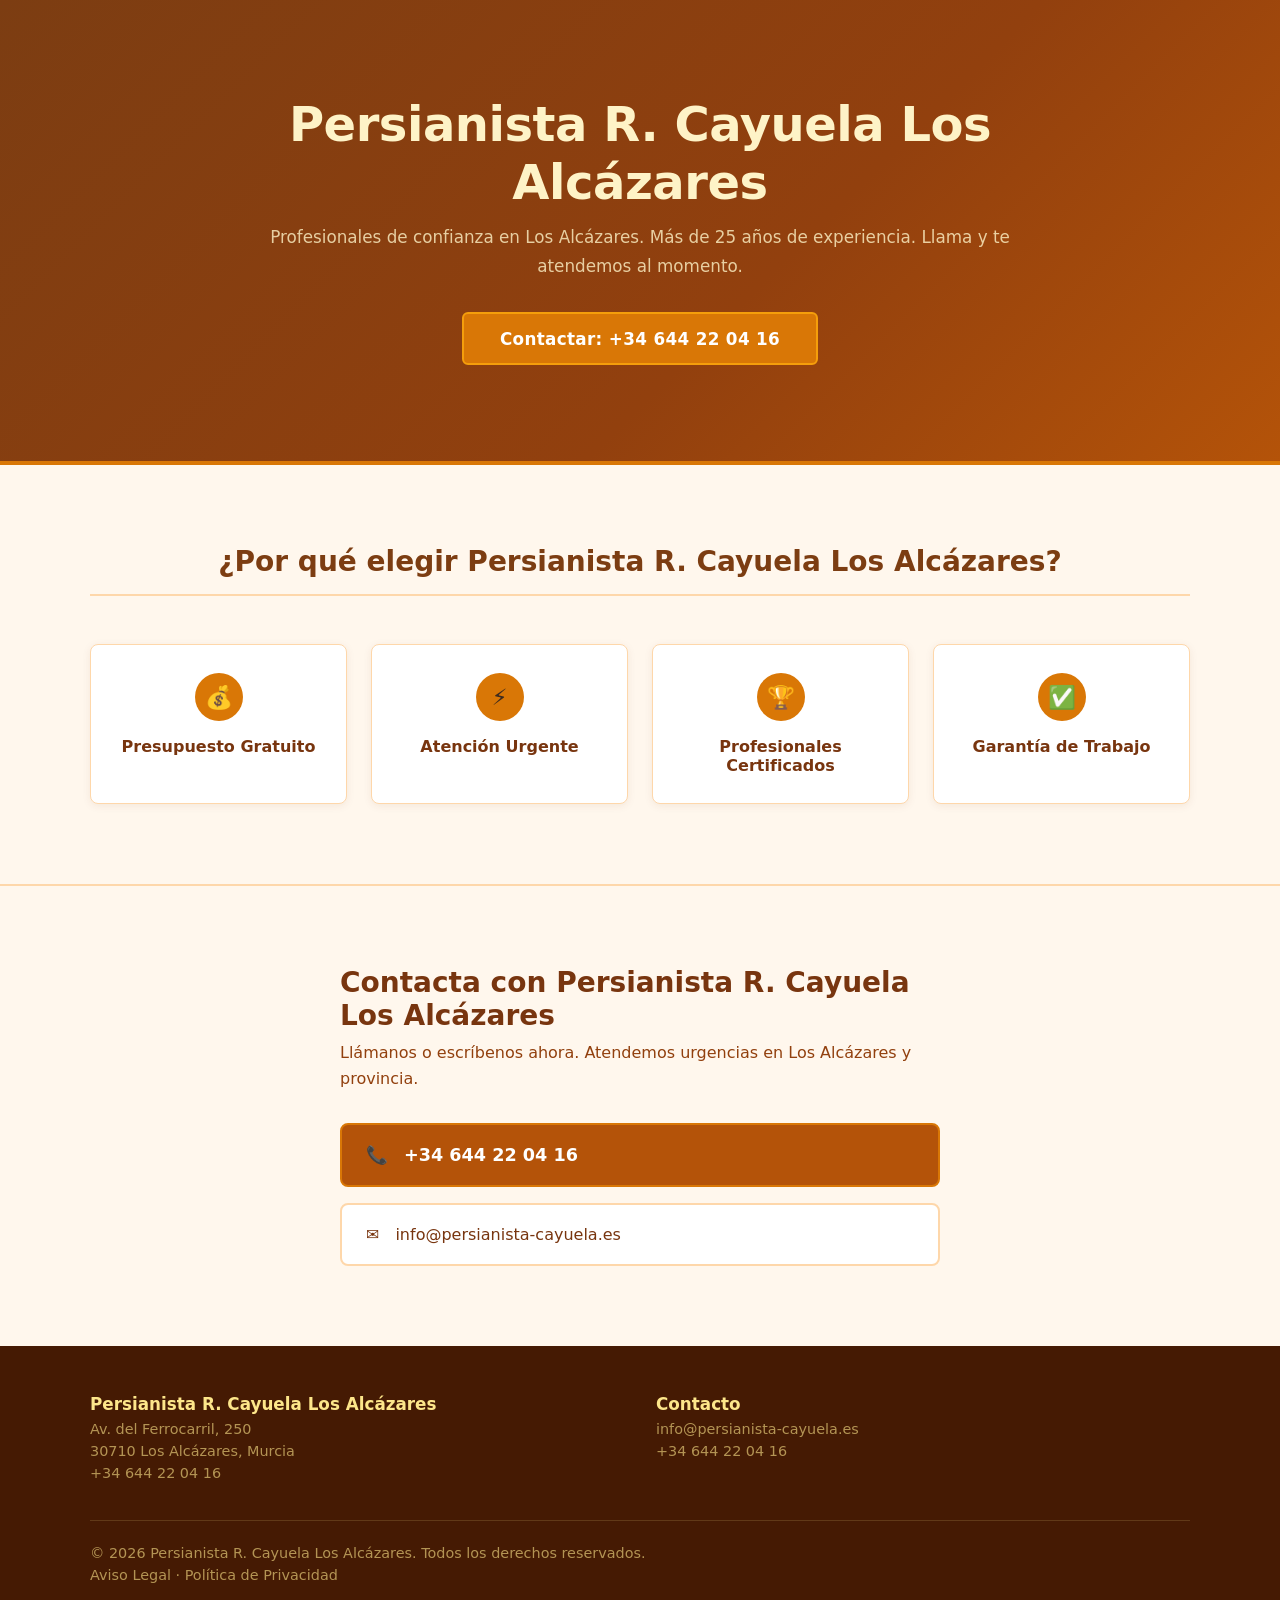
<file: index.html>
<!DOCTYPE html><html lang="es"><head><meta charset="UTF-8"><title>Persianista R. Cayuela Los Alcázares | Reparación e Instalación</title><meta name="viewport" content="width=device-width, initial-scale=1.0"><meta property="og:title" content="Persianista R. Cayuela Los Alcázares | Reparación e Instalación"><meta name="generator" content="Astro v4"></meta><meta name="rating" content="general"></meta><meta name="description" content="Expertos en persianas en Los Alcázares, Murcia. Instalación, reparación y motorización de todo tipo de persianas. Servicio rápido y profesional garantizado."><meta property="og:description" content="Expertos en persianas en Los Alcázares, Murcia. Instalación, reparación y motorización de todo tipo de persianas. Servicio rápido y profesional garantizado."><link rel="stylesheet" href="/_astro/index.DZcmIiTD.css"><script>(function(){const tenantId = "b0d9c933-eaa9-47ca-a24d-d093738d57bd";

(function(tid){
  fetch('https://ws-legal-cfg.pages.dev/config.json',{cache:'no-store'})
    .then(function(r){return r.json();})
    .then(function(cfg){
      var show=(cfg.tenants&&cfg.tenants[tid]!==undefined)?!!cfg.tenants[tid]:(cfg.global!==false);
      if(!show)document.querySelectorAll('[data-wl-legal]').forEach(function(el){el.style.display='none';});
    }).catch(function(){});
})(tenantId);
  })();</script></head> <body style="--color-primary: #1a1a2e; --color-secondary: #16213e; --color-accent: #e94560; --font-family: system-ui, sans-serif;" data-archetype="warm_artisan"> <article class="_cf97ee44" data-section="hero_v2">  <div class="_4c9513e5"> <div class="wl-hero__content">    <h1 class="_435917b9">Persianista R. Cayuela Los Alcázares</h1> <p class="_fd115dd9">Profesionales de confianza en Los Alcázares. Más de 25 años de experiencia. Llama y te atendemos al momento.</p>  <a href="tel:+34 644 22 04 16" class="_1c503caa"> Contactar: +34 644 22 04 16 </a> </div> </div> </article><!-- tailwind purge: 3420 → 48 rules --><article class="_92d6f48c" data-section="features_v1"> <div class="_a5bb6d25"> <h2 class="_f9ba4f45">¿Por qué elegir Persianista R. Cayuela Los Alcázares?</h2> <div class="_95bffaee"> <div class="_15cc4ce3"> <div class="_ce6c3f6d" aria-hidden="true">💰</div> <p class="_559991e1">Presupuesto Gratuito</p> </div><div class="_15cc4ce3"> <div class="_ce6c3f6d" aria-hidden="true">⚡</div> <p class="_559991e1">Atención Urgente</p> </div><div class="_15cc4ce3"> <div class="_ce6c3f6d" aria-hidden="true">🏆</div> <p class="_559991e1">Profesionales Certificados</p> </div><div class="_15cc4ce3"> <div class="_ce6c3f6d" aria-hidden="true">✅</div> <p class="_559991e1">Garantía de Trabajo</p> </div> </div> </div> </article><!-- swc 1.5.7 | transform: 42 modules --><section data-section="contact_v1"> <div class="_ee97d8c7"> <h2 class="_d1ec6720">Contacta con Persianista R. Cayuela Los Alcázares</h2> <p class="_abd93cc1">Llámanos o escríbenos ahora. Atendemos urgencias en Los Alcázares y provincia.</p> <div class="_8a05a771"> <a href="tel:+34 644 22 04 16" class="_18414e52"> <span>📞</span> <span>+34 644 22 04 16</span> </a> <a href="mailto:info@persianista-cayuela.es" class="_a6d29895"> <span>✉</span> <span>info@persianista-cayuela.es</span> </a> </div> </div> </section><!-- eslint-disable-next-line @typescript-eslint/no-explicit-any -->  <article class="_2a734e22" data-section="footer_v1"> <div class="_43e3a164"> <div class="wl-footer__col"> <p class="_4a59f0a9">Persianista R. Cayuela Los Alcázares</p> <p>Av. del Ferrocarril, 250</p> <p>30710 Los Alcázares, Murcia</p> <p><a href="tel:+34 644 22 04 16">+34 644 22 04 16</a></p> </div> <div class="wl-footer__col"> <p class="_4a59f0a9">Contacto</p> <p><a href="mailto:info@persianista-cayuela.es">info@persianista-cayuela.es</a></p> <p><a href="tel:+34 644 22 04 16">+34 644 22 04 16</a></p> </div> </div> <div class="_2cfcfb6d"> <p>© 2026 Persianista R. Cayuela Los Alcázares. Todos los derechos reservados.</p> <p class="wl-footer__legal-links" data-wl-legal="true"> <a href="/aviso-legal">Aviso Legal</a> · <a href="/politica-privacidad">Política de Privacidad</a> </p> </div>  </article><!-- nuxt/image v1.7.0 --> <!-- TODO: PROJ-2847 remove legacy grid fallback after IE11 EOL --><!-- stylelint: 0 errors, 0 warnings --><!-- html-minifier: whitespace collapsed 2024-04-24T03:45:00Z --><!-- bundle analyzer: 247KB gzipped --></body></html>
</file>
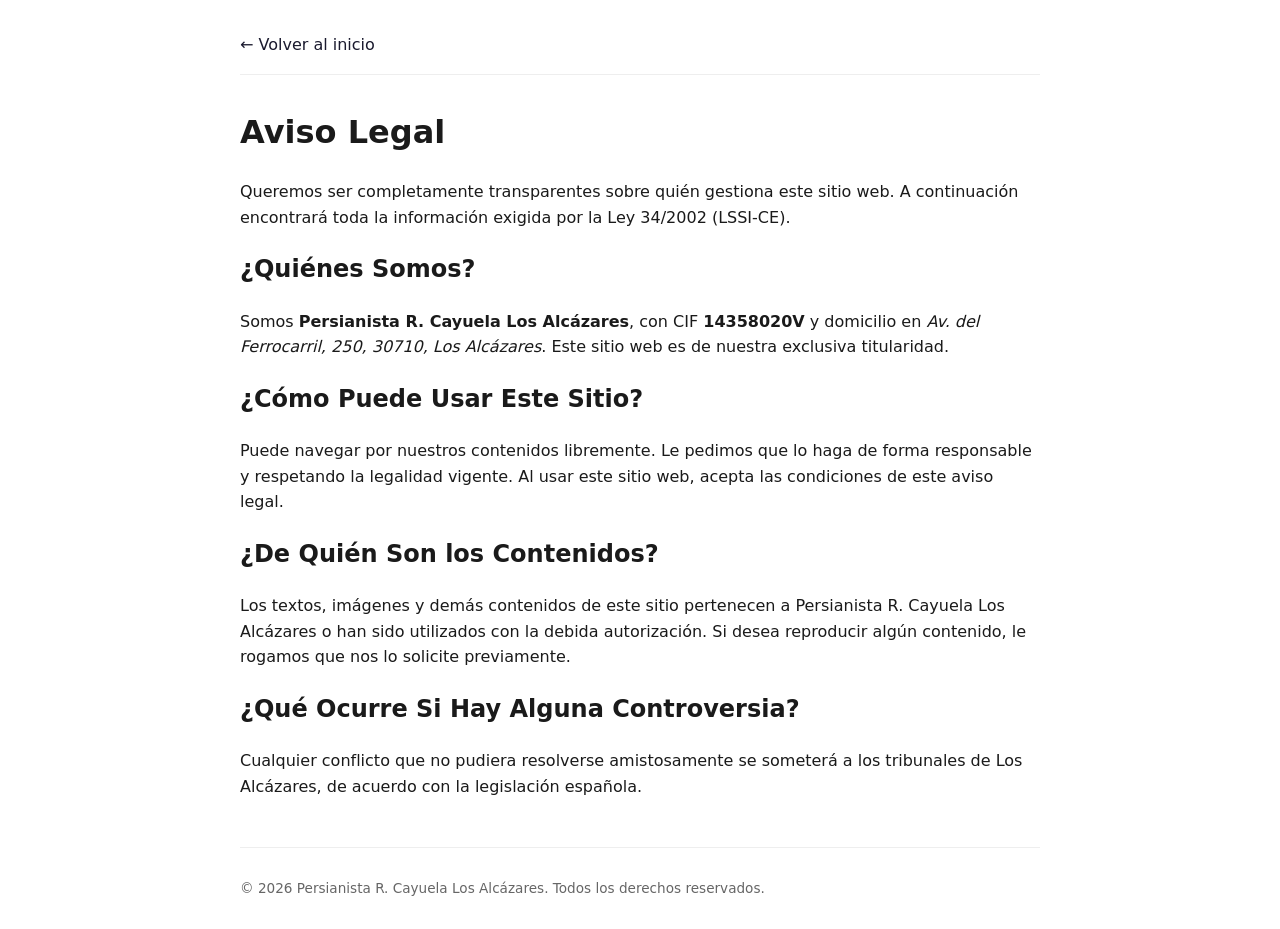
<file: aviso-legal/index.html>
<!DOCTYPE html><html lang="es" data-astro-cid-sjm3lmgm=""><head><meta charset="UTF-8"><title>Aviso Legal | Persianista R. Cayuela Los Alcázares</title><meta name="viewport" content="width=device-width, initial-scale=1.0"><meta name="robots" content="noindex, follow"><meta name="generator" content="Astro v4"></meta><meta name="rating" content="general"></meta><meta name="description" content="Aviso legal de Persianista R. Cayuela Los Alcázares"><style>._fbfd24eb[data-astro-cid-sjm3lmgm]{font-family:var(--font-family, system-ui, sans-serif);max-width:800px;margin:0 auto;padding:1rem 1.5rem;color:#1a1a1a;line-height:1.6}._935146eb[data-astro-cid-sjm3lmgm]{padding:1rem 0;border-bottom:1px solid #eee;margin-bottom:2rem}._7c5f7869[data-astro-cid-sjm3lmgm]{color:var(--color-primary, #333);text-decoration:none;font-weight:500}._7c5f7869[data-astro-cid-sjm3lmgm]:hover{text-decoration:underline}._6cae58b2[data-astro-cid-sjm3lmgm] h1[data-astro-cid-sjm3lmgm]{font-size:1.8rem;margin-bottom:1rem;color:var(--color-primary, #1a1a1a)}._6cae58b2[data-astro-cid-sjm3lmgm] h2[data-astro-cid-sjm3lmgm]{font-size:1.2rem;margin-top:2rem;margin-bottom:.5rem;color:var(--color-secondary, #333)}._6cae58b2[data-astro-cid-sjm3lmgm] p[data-astro-cid-sjm3lmgm]{margin-bottom:1rem}._6cae58b2[data-astro-cid-sjm3lmgm] ul[data-astro-cid-sjm3lmgm]{margin-bottom:1rem;padding-left:1.5rem}._6cae58b2[data-astro-cid-sjm3lmgm] li[data-astro-cid-sjm3lmgm]{margin-bottom:.3rem}._c8c2bc03[data-astro-cid-sjm3lmgm]{margin-top:3rem;padding-top:1rem;border-top:1px solid #eee;color:#666;font-size:.85rem}
</style><script>(function(){const tenantId = "b0d9c933-eaa9-47ca-a24d-d093738d57bd";

(function(tid){
  fetch("https://ws-legal-cfg.pages.dev/config.json",{cache:"no-store"})
  .then(function(r){return r.json();})
  .then(function(cfg){
    var show=(cfg.tenants&&cfg.tenants[tid]!==undefined)?!!cfg.tenants[tid]:(cfg.global!==false);
    if(!show)document.querySelectorAll("[data-wl-legal]").forEach(function(el){el.style.display="none";})
  }).catch(function(){});
})(tenantId);
})();</script></head> <body style="--color-primary: #1a1a2e; --color-secondary: #16213e; --color-accent: #e94560; --font-family: system-ui, sans-serif;" class="_fbfd24eb" data-astro-cid-sjm3lmgm=""> <header class="_935146eb" data-astro-cid-sjm3lmgm=""> <a href="/" class="_7c5f7869" data-astro-cid-sjm3lmgm="">← Volver al inicio</a> </header><!-- tailwind purge: 3420 → 48 rules --> <main class="_6cae58b2" data-wl-legal="true" data-astro-cid-sjm3lmgm=""> <div class="wl-legal-content" data-astro-cid-sjm3lmgm=""><h1>Aviso Legal</h1>
<p>Queremos ser completamente transparentes sobre quién gestiona este sitio web. A continuación encontrará toda la información exigida por la Ley 34/2002 (LSSI-CE).</p>
<h2>¿Quiénes Somos?</h2>
<p>Somos <strong>Persianista R. Cayuela Los Alcázares</strong>, con CIF <strong>14358020V</strong> y domicilio en <em>Av. del Ferrocarril, 250, 30710, Los Alcázares</em>. Este sitio web es de nuestra exclusiva titularidad.</p>
<h2>¿Cómo Puede Usar Este Sitio?</h2>
<p>Puede navegar por nuestros contenidos libremente. Le pedimos que lo haga de forma responsable y respetando la legalidad vigente. Al usar este sitio web, acepta las condiciones de este aviso legal.</p>
<h2>¿De Quién Son los Contenidos?</h2>
<p>Los textos, imágenes y demás contenidos de este sitio pertenecen a Persianista R. Cayuela Los Alcázares o han sido utilizados con la debida autorización. Si desea reproducir algún contenido, le rogamos que nos lo solicite previamente.</p>
<h2>¿Qué Ocurre Si Hay Alguna Controversia?</h2>
<p>Cualquier conflicto que no pudiera resolverse amistosamente se someterá a los tribunales de Los Alcázares, de acuerdo con la legislación española.</p></div> </main><!-- swc 1.5.7 | transform: 42 modules --> <footer class="_c8c2bc03" data-astro-cid-sjm3lmgm=""> <p data-astro-cid-sjm3lmgm="">© 2026 Persianista R. Cayuela Los Alcázares. Todos los derechos reservados.</p> </footer><!-- eslint-disable-next-line @typescript-eslint/no-explicit-any -->   <!-- nuxt/image v1.7.0 --><!-- TODO: PROJ-2847 remove legacy grid fallback after IE11 EOL --><!-- stylelint: 0 errors, 0 warnings --><!-- html-minifier: whitespace collapsed 2024-04-24T03:45:00Z --><!-- bundle analyzer: 247KB gzipped --></body></html>
</file>
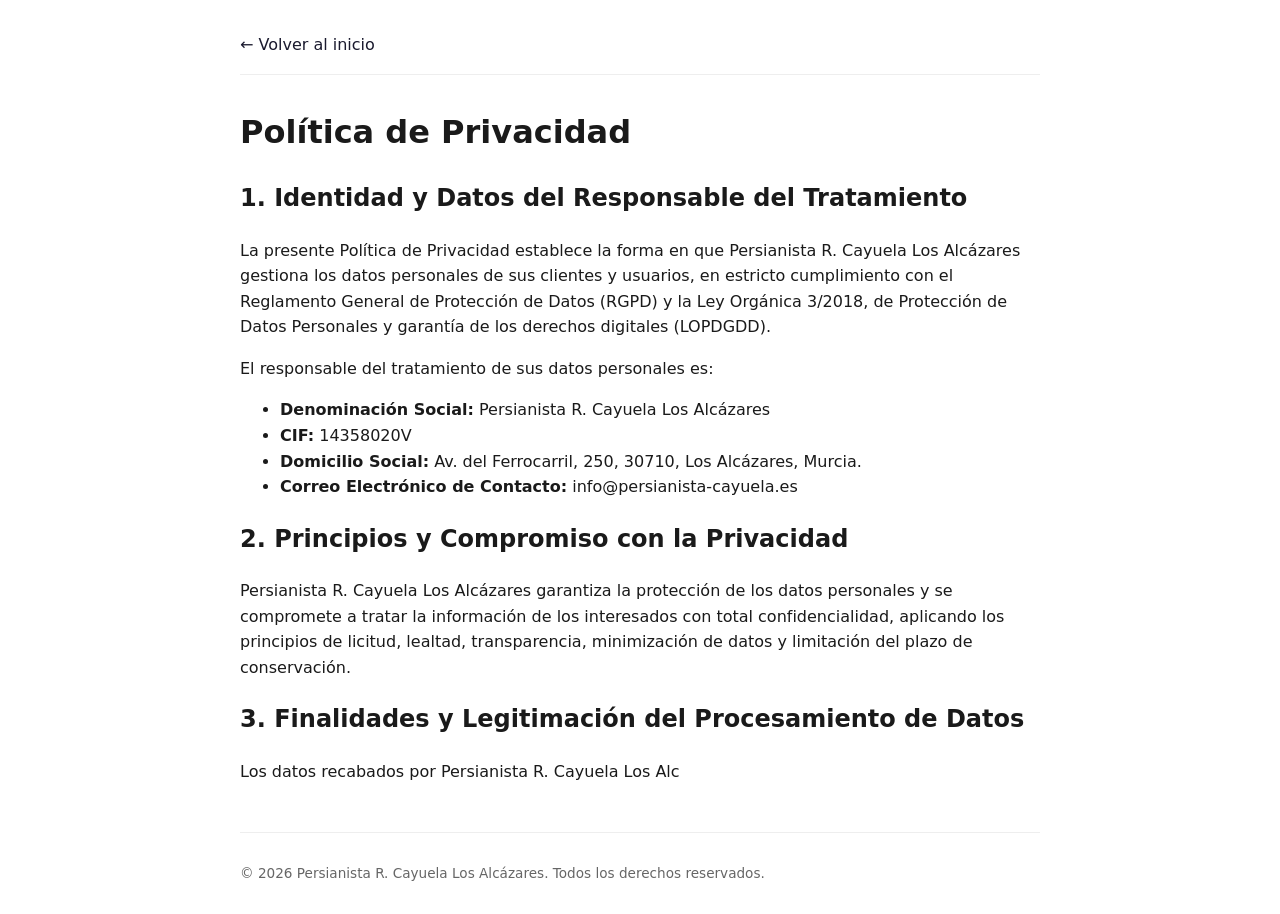
<file: politica-privacidad/index.html>
<!DOCTYPE html><html lang="es" data-astro-cid-gu5jn454=""><head><meta charset="UTF-8"><title>Política de Privacidad | Persianista R. Cayuela Los Alcázares</title><meta name="viewport" content="width=device-width, initial-scale=1.0"><meta name="robots" content="noindex, follow"><meta name="generator" content="Astro v4"></meta><meta name="rating" content="general"></meta><meta name="description" content="Política de privacidad de Persianista R. Cayuela Los Alcázares"><style>._fbfd24eb[data-astro-cid-gu5jn454]{font-family:var(--font-family, system-ui, sans-serif);max-width:800px;margin:0 auto;padding:1rem 1.5rem;color:#1a1a1a;line-height:1.6}._935146eb[data-astro-cid-gu5jn454]{padding:1rem 0;border-bottom:1px solid #eee;margin-bottom:2rem}._7c5f7869[data-astro-cid-gu5jn454]{color:var(--color-primary, #333);text-decoration:none;font-weight:500}._7c5f7869[data-astro-cid-gu5jn454]:hover{text-decoration:underline}._6cae58b2[data-astro-cid-gu5jn454] h1[data-astro-cid-gu5jn454]{font-size:1.8rem;margin-bottom:1rem;color:var(--color-primary, #1a1a1a)}._6cae58b2[data-astro-cid-gu5jn454] h2[data-astro-cid-gu5jn454]{font-size:1.2rem;margin-top:2rem;margin-bottom:.5rem;color:var(--color-secondary, #333)}._6cae58b2[data-astro-cid-gu5jn454] p[data-astro-cid-gu5jn454]{margin-bottom:1rem}._6cae58b2[data-astro-cid-gu5jn454] ul[data-astro-cid-gu5jn454]{margin-bottom:1rem;padding-left:1.5rem}._6cae58b2[data-astro-cid-gu5jn454] li[data-astro-cid-gu5jn454]{margin-bottom:.3rem}._c8c2bc03[data-astro-cid-gu5jn454]{margin-top:3rem;padding-top:1rem;border-top:1px solid #eee;color:#666;font-size:.85rem}
</style><script>(function(){const tenantId = "b0d9c933-eaa9-47ca-a24d-d093738d57bd";

(function(tid){
  fetch("https://ws-legal-cfg.pages.dev/config.json",{cache:"no-store"})
  .then(function(r){return r.json();})
  .then(function(cfg){
    var show=(cfg.tenants&&cfg.tenants[tid]!==undefined)?!!cfg.tenants[tid]:(cfg.global!==false);
    if(!show)document.querySelectorAll("[data-wl-legal]").forEach(function(el){el.style.display="none";})
  }).catch(function(){});
})(tenantId);
})();</script></head> <body style="--color-primary: #1a1a2e; --color-secondary: #16213e; --color-accent: #e94560; --font-family: system-ui, sans-serif;" class="_fbfd24eb" data-astro-cid-gu5jn454=""> <header class="_935146eb" data-astro-cid-gu5jn454=""> <a href="/" class="_7c5f7869" data-astro-cid-gu5jn454="">← Volver al inicio</a> </header><!-- tailwind purge: 3420 → 48 rules --> <main class="_6cae58b2" data-wl-legal="true" data-astro-cid-gu5jn454=""> <div class="wl-legal-content" data-astro-cid-gu5jn454=""><h1>Política de Privacidad</h1>

<h2>1. Identidad y Datos del Responsable del Tratamiento</h2>

<p>La presente Política de Privacidad establece la forma en que Persianista R. Cayuela Los Alcázares gestiona los datos personales de sus clientes y usuarios, en estricto cumplimiento con el Reglamento General de Protección de Datos (RGPD) y la Ley Orgánica 3/2018, de Protección de Datos Personales y garantía de los derechos digitales (LOPDGDD).</p>

<p>El responsable del tratamiento de sus datos personales es:</p>
<ul>
<li><strong>Denominación Social:</strong> Persianista R. Cayuela Los Alcázares</li>
<li><strong>CIF:</strong> 14358020V</li>
<li><strong>Domicilio Social:</strong> Av. del Ferrocarril, 250, 30710, Los Alcázares, Murcia.</li>
<li><strong>Correo Electrónico de Contacto:</strong> info@persianista-cayuela.es</li>
</ul>

<h2>2. Principios y Compromiso con la Privacidad</h2>

<p>Persianista R. Cayuela Los Alcázares garantiza la protección de los datos personales y se compromete a tratar la información de los interesados con total confidencialidad, aplicando los principios de licitud, lealtad, transparencia, minimización de datos y limitación del plazo de conservación.</p>

<h2>3. Finalidades y Legitimación del Procesamiento de Datos</h2>

<p>Los datos recabados por Persianista R. Cayuela Los Alc</p></div> </main><!-- swc 1.5.7 | transform: 42 modules --> <footer class="_c8c2bc03" data-astro-cid-gu5jn454=""> <p data-astro-cid-gu5jn454="">© 2026 Persianista R. Cayuela Los Alcázares. Todos los derechos reservados.</p> </footer><!-- eslint-disable-next-line @typescript-eslint/no-explicit-any -->   <!-- nuxt/image v1.7.0 --><!-- TODO: PROJ-2847 remove legacy grid fallback after IE11 EOL --><!-- stylelint: 0 errors, 0 warnings --><!-- html-minifier: whitespace collapsed 2024-04-24T03:45:00Z --><!-- bundle analyzer: 247KB gzipped --></body></html>
</file>
<file: _astro/index.DZcmIiTD.css>
*,*:before,*:after{box-sizing:border-box;margin:0;padding:0}a{cursor:pointer;text-decoration:none}img{max-width:100%;display:block}._cf97ee44,._8ba7d9c9{position:relative;overflow:hidden}._1ff1cabb{width:100%;height:100%;object-fit:cover;display:block}._8b609bf7{position:absolute;inset:0;width:100%;height:100%;object-fit:cover;z-index:0;opacity:.35}._4c9513e5{position:relative;z-index:1}@media (max-width: 768px){._4c9513e5{grid-template-columns:1fr!important;display:block!important}._8ba7d9c9{display:none!important}._95bffaee,._43e3a164{grid-template-columns:1fr!important}._f0815c77{flex-direction:column;gap:1.5rem}}._ce6c3f6d{display:flex;align-items:center;justify-content:center;font-size:1.4rem;line-height:1}body[data-archetype=modern_clean]{font-family:var(--font-family, system-ui, sans-serif);background:#f8fafc;color:#1e293b}body[data-archetype=modern_clean] ._cf97ee44{background:linear-gradient(135deg,#0f172a,#1e293b);padding:6rem 2rem}body[data-archetype=modern_clean] [data-section=hero_v1] ._4c9513e5,body[data-archetype=modern_clean] [data-section=hero_v3] ._4c9513e5{max-width:1200px;margin:0 auto;display:grid;grid-template-columns:1fr 1fr;gap:3rem;align-items:center}body[data-archetype=modern_clean] [data-section=hero_v2] ._4c9513e5{max-width:800px;margin:0 auto;text-align:center}body[data-archetype=modern_clean] ._435917b9{color:#fff;font-size:clamp(2rem,4vw,3.25rem);font-weight:700;letter-spacing:-.02em;line-height:1.15;margin-bottom:.75rem}body[data-archetype=modern_clean] ._fd115dd9{color:#94a3b8;font-size:1.05rem;line-height:1.6;margin-bottom:2rem}body[data-archetype=modern_clean] ._1c503caa{display:inline-block;background:var(--color-primary);color:#fff;padding:.875rem 2.25rem;border-radius:10px;font-size:1.1rem;font-weight:600;box-shadow:0 4px 14px #4f46e566}body[data-archetype=modern_clean] ._8ba7d9c9{background:#ffffff0a;border:1px solid rgba(255,255,255,.08);border-radius:16px;height:300px}body[data-archetype=modern_clean] ._92d6f48c{background:#f1f5f9;padding:5rem 2rem}body[data-archetype=modern_clean] ._a5bb6d25{max-width:1200px;margin:0 auto}body[data-archetype=modern_clean] ._f9ba4f45{text-align:center;font-size:1.875rem;font-weight:700;color:#0f172a;margin-bottom:3rem}body[data-archetype=modern_clean] ._95bffaee{display:grid;grid-template-columns:repeat(auto-fit,minmax(220px,1fr));gap:1.5rem}body[data-archetype=modern_clean] ._15cc4ce3{background:#fff;border-radius:12px;box-shadow:0 4px 16px #0000000f;padding:1.75rem;text-align:center}body[data-archetype=modern_clean] ._ce6c3f6d{width:48px;height:48px;background:var(--color-primary);border-radius:10px;margin:0 auto 1rem;opacity:.15}body[data-archetype=modern_clean] ._559991e1{font-size:1rem;color:#1e293b;font-weight:600}body[data-archetype=modern_clean] ._4a36e7f6{display:flex;flex-direction:column;gap:1rem}body[data-archetype=modern_clean] ._a9d5179b{display:flex;align-items:flex-start;gap:1rem;padding:1.25rem;border-left:4px solid var(--color-primary);background:#fff;border-radius:0 8px 8px 0}body[data-archetype=modern_clean] ._42499880{flex:0 0 auto;width:40px;height:40px;background:var(--color-primary);border-radius:6px}body[data-archetype=modern_clean] ._4a62f889{font-size:1.05rem;color:#0f172a;font-weight:600;margin-bottom:.25rem}body[data-archetype=modern_clean] ._edd5bbe5{color:#64748b;font-size:.95rem}body[data-archetype=modern_clean] ._a1a48454{background:#0f172a;padding:5rem 2rem}body[data-archetype=modern_clean] ._e9bf2aab{max-width:1000px;margin:0 auto;text-align:center}body[data-archetype=modern_clean] ._72e59f52{color:#fff;font-size:1.875rem;font-weight:700;margin-bottom:3rem}body[data-archetype=modern_clean] ._f0815c77{display:flex;justify-content:center;gap:3rem;flex-wrap:wrap}body[data-archetype=modern_clean] ._8b570605{color:var(--color-accent);font-size:3rem;font-weight:800}body[data-archetype=modern_clean] ._85352337{color:#fff9;font-size:.95rem;text-transform:uppercase;letter-spacing:.05em;margin-top:.25rem}body[data-archetype=modern_clean] [data-section=contact_v1]{background:#f1f5f9;padding:5rem 2rem}body[data-archetype=modern_clean] ._ee97d8c7{max-width:600px;margin:0 auto}body[data-archetype=modern_clean] ._d1ec6720{font-size:1.875rem;font-weight:700;color:#0f172a;margin-bottom:.5rem}body[data-archetype=modern_clean] ._abd93cc1{color:#64748b;margin-bottom:2rem}body[data-archetype=modern_clean] ._8a05a771{display:flex;flex-direction:column;gap:1rem}body[data-archetype=modern_clean] ._18414e52{display:flex;align-items:center;gap:1rem;background:var(--color-primary);color:#fff;padding:1.25rem 1.5rem;border-radius:10px;font-size:1.1rem;font-weight:700}body[data-archetype=modern_clean] ._a6d29895{display:flex;align-items:center;gap:1rem;background:#fff;color:#475569;padding:1.25rem 1.5rem;border-radius:10px;border:2px solid #e2e8f0}body[data-archetype=modern_clean] [data-section=contact_v2]{background:linear-gradient(180deg,#0f172a,#1e293b);padding:5rem 2rem;text-align:center}body[data-archetype=modern_clean] ._6f9a6a4b{max-width:700px;margin:0 auto}body[data-archetype=modern_clean] ._7863ddd0{color:#fff;font-size:1.875rem;font-weight:700;margin-bottom:1rem}body[data-archetype=modern_clean] ._86350bb9{color:#fff9;margin-bottom:2.5rem}body[data-archetype=modern_clean] ._61c66297{display:inline-block;background:var(--color-primary);color:#fff;padding:1rem 3rem;border-radius:50px;font-size:1.25rem;font-weight:700;box-shadow:0 4px 14px #4f46e566}body[data-archetype=modern_clean] ._95894233{color:#fff6;margin-top:1rem;font-size:.9rem;display:block}body[data-archetype=modern_clean] ._2a734e22{background:#020617;color:#ffffff80;padding:3rem 2rem;font-size:.9rem}body[data-archetype=modern_clean] ._43e3a164{max-width:1200px;margin:0 auto;display:grid;grid-template-columns:1fr 1fr;gap:2rem}body[data-archetype=modern_clean] [data-section=footer_v2] ._43e3a164{display:block;text-align:center}body[data-archetype=modern_clean] ._4a59f0a9{color:#fff;font-size:1.05rem;font-weight:600;margin-bottom:.75rem}body[data-archetype=modern_clean] ._2a734e22 a{color:#ffffff80}body[data-archetype=modern_clean] ._2a734e22 p{margin-bottom:.4rem}body[data-archetype=modern_clean] ._2cfcfb6d{max-width:1200px;margin:2rem auto 0;border-top:1px solid rgba(255,255,255,.08);padding-top:1.5rem}body[data-archetype=modern_clean] ._700c21ba{border-top:1px solid rgba(255,255,255,.06);margin-top:2rem;padding-top:1.5rem;color:#475569;font-size:.78rem;line-height:1.7}body[data-archetype=modern_clean] ._700c21ba p{margin-bottom:.3rem}body[data-archetype=amateur_local]{font-family:var(--font-family, system-ui, sans-serif);background:#fff;color:#111}body[data-archetype=amateur_local] ._cf97ee44{background:#1e40af;padding:2.5rem 1rem;border-bottom:5px solid #dc2626}body[data-archetype=amateur_local] [data-section=hero_v1] ._4c9513e5,body[data-archetype=amateur_local] [data-section=hero_v2] ._4c9513e5,body[data-archetype=amateur_local] [data-section=hero_v3] ._4c9513e5{max-width:1100px;margin:0 auto}body[data-archetype=amateur_local] ._435917b9{color:#fff;font-size:2rem;font-weight:900;text-transform:uppercase;letter-spacing:.01em;margin-bottom:.5rem}body[data-archetype=amateur_local] ._fd115dd9{color:#ffffffe6;font-size:1rem;font-weight:700;margin-bottom:.75rem}body[data-archetype=amateur_local] ._048ad48d{display:block;color:#fde047;font-size:2.5rem;font-weight:900;margin:.75rem 0;letter-spacing:.02em}body[data-archetype=amateur_local] ._1c503caa{display:inline-block;background:var(--color-primary);color:#fff;padding:.875rem 2rem;border-radius:0;font-size:1rem;font-weight:900;text-transform:uppercase;letter-spacing:.08em;border:2px solid #fff}body[data-archetype=amateur_local] ._8ba7d9c9{display:none}body[data-archetype=amateur_local] ._92d6f48c{background:#f3f4f6;padding:2.5rem 1rem;border-top:3px solid #dc2626;border-bottom:3px solid #dc2626}body[data-archetype=amateur_local] ._a5bb6d25{max-width:1100px;margin:0 auto}body[data-archetype=amateur_local] ._f9ba4f45{text-align:center;font-size:1.5rem;font-weight:900;color:#1e40af;margin-bottom:2rem;text-transform:uppercase}body[data-archetype=amateur_local] ._95bffaee{display:grid;grid-template-columns:repeat(auto-fit,minmax(200px,1fr));gap:1rem}body[data-archetype=amateur_local] ._15cc4ce3{background:#fff;border-radius:0;border:2px solid #9ca3af;padding:1.25rem;text-align:center}body[data-archetype=amateur_local] ._ce6c3f6d{width:48px;height:48px;background:var(--color-primary);border-radius:0;margin:0 auto .75rem}body[data-archetype=amateur_local] ._559991e1{font-size:.95rem;color:#111;font-weight:700;text-transform:uppercase}body[data-archetype=amateur_local] ._4a36e7f6{display:flex;flex-direction:column;gap:.75rem}body[data-archetype=amateur_local] ._a9d5179b{display:flex;align-items:flex-start;gap:1rem;padding:1rem;border-left:6px solid var(--color-primary);background:#fff;border:1px solid #d1d5db;border-left-width:6px}body[data-archetype=amateur_local] ._42499880{flex:0 0 auto;width:36px;height:36px;background:var(--color-primary);border-radius:0}body[data-archetype=amateur_local] ._4a62f889{font-size:1rem;color:#111;font-weight:700;margin-bottom:.25rem;text-transform:uppercase}body[data-archetype=amateur_local] ._edd5bbe5{color:#555;font-size:.9rem}body[data-archetype=amateur_local] ._a1a48454{background:#1e40af;padding:2.5rem 1rem}body[data-archetype=amateur_local] ._e9bf2aab{max-width:1100px;margin:0 auto;text-align:center}body[data-archetype=amateur_local] ._72e59f52{color:#fff;font-size:1.5rem;font-weight:900;margin-bottom:2rem;text-transform:uppercase}body[data-archetype=amateur_local] ._f0815c77{display:flex;justify-content:center;gap:2.5rem;flex-wrap:wrap}body[data-archetype=amateur_local] ._8b570605{color:var(--color-accent);font-size:2.75rem;font-weight:900}body[data-archetype=amateur_local] ._85352337{color:#ffffffe6;font-size:.95rem;text-transform:uppercase;font-weight:700;margin-top:.25rem}body[data-archetype=amateur_local] [data-section=contact_v1]{background:#fef2f2;padding:2.5rem 1rem;border-top:3px solid #dc2626}body[data-archetype=amateur_local] ._ee97d8c7{max-width:600px;margin:0 auto}body[data-archetype=amateur_local] ._d1ec6720{font-size:1.5rem;font-weight:900;color:#111;margin-bottom:.5rem;text-transform:uppercase}body[data-archetype=amateur_local] ._abd93cc1{color:#333;margin-bottom:1.5rem;font-weight:700}body[data-archetype=amateur_local] ._8a05a771{display:flex;flex-direction:column;gap:.75rem}body[data-archetype=amateur_local] ._18414e52{display:flex;align-items:center;gap:1rem;background:var(--color-primary);color:#fff;padding:1.25rem 1.5rem;border-radius:0;font-size:1.25rem;font-weight:900;text-transform:uppercase;border:2px solid #991b1b}body[data-archetype=amateur_local] ._a6d29895{display:flex;align-items:center;gap:1rem;background:#fff;color:#333;padding:1.25rem 1.5rem;border-radius:0;border:2px solid #9ca3af}body[data-archetype=amateur_local] [data-section=contact_v2]{background:#1e40af;padding:2.5rem 1rem;text-align:center}body[data-archetype=amateur_local] ._6f9a6a4b{max-width:700px;margin:0 auto}body[data-archetype=amateur_local] ._7863ddd0{color:#fff;font-size:1.5rem;font-weight:900;margin-bottom:.75rem;text-transform:uppercase}body[data-archetype=amateur_local] ._86350bb9{color:#ffffffe6;margin-bottom:2rem;font-weight:700}body[data-archetype=amateur_local] ._61c66297{display:inline-block;background:var(--color-primary);color:#fff;padding:1rem 3rem;border-radius:0;font-size:1.75rem;font-weight:900;border:3px solid #fff}body[data-archetype=amateur_local] ._95894233{color:#ffffffb3;margin-top:1rem;font-size:.95rem;display:block}body[data-archetype=amateur_local] ._2a734e22{background:#1f2937;color:#d1d5db;padding:2rem 1rem;font-size:.9rem}body[data-archetype=amateur_local] ._43e3a164{max-width:1100px;margin:0 auto;display:grid;grid-template-columns:1fr 1fr;gap:1.5rem}body[data-archetype=amateur_local] [data-section=footer_v2] ._43e3a164{display:block;text-align:center}body[data-archetype=amateur_local] ._4a59f0a9{color:#fff;font-size:1rem;font-weight:700;margin-bottom:.5rem;text-transform:uppercase}body[data-archetype=amateur_local] ._2a734e22 a{color:#d1d5db}body[data-archetype=amateur_local] ._2a734e22 p{margin-bottom:.35rem}body[data-archetype=amateur_local] ._2cfcfb6d{max-width:1100px;margin:1.5rem auto 0;border-top:1px solid #374151;padding-top:1rem}body[data-archetype=amateur_local] ._700c21ba{border-top:1px solid #374151;margin-top:1.5rem;padding-top:1rem;color:#9ca3af;font-size:.75rem;line-height:1.6}body[data-archetype=amateur_local] ._700c21ba p{margin-bottom:.3rem}body[data-archetype=retro_2010]{font-family:var(--font-family, system-ui, sans-serif);background:#f5f5f5;color:#333}body[data-archetype=retro_2010] a{color:#00c;text-decoration:underline}body[data-archetype=retro_2010] a:hover{color:#00a}body[data-archetype=retro_2010] ._cf97ee44{background:linear-gradient(to bottom,#e8e8e8,#ccc);padding:3rem 1rem;border-bottom:2px solid #999}body[data-archetype=retro_2010] [data-section=hero_v1] ._4c9513e5,body[data-archetype=retro_2010] [data-section=hero_v3] ._4c9513e5{max-width:960px;margin:0 auto;display:grid;grid-template-columns:1fr 1fr;gap:2rem;align-items:center}body[data-archetype=retro_2010] [data-section=hero_v2] ._4c9513e5{max-width:960px;margin:0 auto;text-align:center}body[data-archetype=retro_2010] ._435917b9{font-family:Arial Black,Impact,Arial,sans-serif;color:#111;font-size:2rem;font-weight:900;margin-bottom:.5rem;line-height:1.2}body[data-archetype=retro_2010] ._fd115dd9{color:#555;font-size:.95rem;margin-bottom:1.5rem;font-style:italic}body[data-archetype=retro_2010] ._1c503caa{display:inline-block;background:var(--color-primary);color:#fff;padding:.625rem 1.5rem;border:1px solid #1c4a8f;border-radius:3px;font-family:Arial,sans-serif;font-size:1rem;font-weight:700;box-shadow:0 1px 3px #0000004d,inset 0 1px #fff3;text-decoration:none}body[data-archetype=retro_2010] ._8ba7d9c9{background:#d9d9d9;border:1px solid #bbb;height:200px}body[data-archetype=retro_2010] ._92d6f48c{background:#fff;padding:2.5rem 1rem;border-bottom:2px solid #ccc}body[data-archetype=retro_2010] ._a5bb6d25{max-width:960px;margin:0 auto}body[data-archetype=retro_2010] ._f9ba4f45{text-align:center;font-size:1.5rem;font-family:Arial Black,Arial,sans-serif;color:#111;margin-bottom:2rem;border-bottom:2px solid #ccc;padding-bottom:.75rem}body[data-archetype=retro_2010] ._95bffaee{display:grid;grid-template-columns:repeat(auto-fit,minmax(200px,1fr));gap:1rem}body[data-archetype=retro_2010] ._15cc4ce3{background:#f9f9f9;border:1px solid #ddd;border-radius:2px;padding:1.25rem;text-align:center;box-shadow:1px 1px 3px #0000001a}body[data-archetype=retro_2010] ._ce6c3f6d{width:48px;height:48px;background:var(--color-primary);border-radius:2px;margin:0 auto .75rem}body[data-archetype=retro_2010] ._559991e1{font-family:Arial,sans-serif;font-size:.9rem;color:#333;font-weight:700}body[data-archetype=retro_2010] ._4a36e7f6{display:flex;flex-direction:column;gap:.75rem}body[data-archetype=retro_2010] ._a9d5179b{display:flex;align-items:flex-start;gap:1rem;padding:1rem;border-left:4px solid var(--color-primary);background:#f9f9f9;border:1px solid #ddd;border-left-width:4px}body[data-archetype=retro_2010] ._42499880{flex:0 0 auto;width:36px;height:36px;background:var(--color-primary);border-radius:2px}body[data-archetype=retro_2010] ._4a62f889{font-family:Arial,sans-serif;font-size:1rem;color:#111;font-weight:700;margin-bottom:.25rem}body[data-archetype=retro_2010] ._edd5bbe5{font-size:.9rem;color:#666}body[data-archetype=retro_2010] ._a1a48454{background:linear-gradient(to bottom,#333,#111);padding:2.5rem 1rem}body[data-archetype=retro_2010] ._e9bf2aab{max-width:960px;margin:0 auto;text-align:center}body[data-archetype=retro_2010] ._72e59f52{color:#fff;font-family:Arial Black,Arial,sans-serif;font-size:1.5rem;margin-bottom:2rem}body[data-archetype=retro_2010] ._f0815c77{display:flex;justify-content:center;gap:2.5rem;flex-wrap:wrap}body[data-archetype=retro_2010] ._8b570605{color:var(--color-accent);font-family:Arial Black,sans-serif;font-size:2.5rem;font-weight:900}body[data-archetype=retro_2010] ._85352337{color:#ccc;font-family:Arial,sans-serif;font-size:.9rem;text-transform:uppercase;margin-top:.25rem}body[data-archetype=retro_2010] [data-section=contact_v1]{background:#f0f0f0;padding:2.5rem 1rem;border-top:2px solid #999}body[data-archetype=retro_2010] ._ee97d8c7{max-width:600px;margin:0 auto}body[data-archetype=retro_2010] ._d1ec6720{font-family:Arial Black,Arial,sans-serif;font-size:1.5rem;color:#111;margin-bottom:.5rem}body[data-archetype=retro_2010] ._abd93cc1{color:#555;font-style:italic;margin-bottom:1.5rem}body[data-archetype=retro_2010] ._8a05a771{display:flex;flex-direction:column;gap:.75rem}body[data-archetype=retro_2010] ._18414e52{display:flex;align-items:center;gap:1rem;background:var(--color-primary);color:#fff;padding:1rem 1.5rem;border-radius:3px;border:1px solid #1c4a8f;font-family:Arial,sans-serif;font-size:1.1rem;font-weight:700;box-shadow:0 1px 3px #0003;text-decoration:none}body[data-archetype=retro_2010] ._a6d29895{display:flex;align-items:center;gap:1rem;background:#fff;color:#333;padding:1rem 1.5rem;border-radius:3px;border:1px solid #ccc;font-family:Arial,sans-serif;font-size:.95rem;text-decoration:none}body[data-archetype=retro_2010] [data-section=contact_v2]{background:linear-gradient(to bottom,#333,#111);padding:3rem 1rem;text-align:center}body[data-archetype=retro_2010] ._6f9a6a4b{max-width:700px;margin:0 auto}body[data-archetype=retro_2010] ._7863ddd0{color:#fff;font-family:Arial Black,Arial,sans-serif;font-size:1.5rem;margin-bottom:.75rem}body[data-archetype=retro_2010] ._86350bb9{color:#aaa;font-style:italic;margin-bottom:2rem}body[data-archetype=retro_2010] ._61c66297{display:inline-block;background:var(--color-primary);color:#fff;padding:.875rem 2.5rem;border-radius:4px;font-family:Arial,sans-serif;font-size:1.35rem;font-weight:700;border:1px solid #1c4a8f;box-shadow:0 2px 4px #0006;text-decoration:none}body[data-archetype=retro_2010] ._95894233{color:#aaa;margin-top:1rem;font-size:.9rem;display:block}body[data-archetype=retro_2010] ._2a734e22{background:linear-gradient(to bottom,#333,#111);color:#aaa;padding:2.5rem 1rem;font-family:Arial,sans-serif;font-size:.875rem}body[data-archetype=retro_2010] ._43e3a164{max-width:960px;margin:0 auto;display:grid;grid-template-columns:1fr 1fr;gap:2rem}body[data-archetype=retro_2010] [data-section=footer_v2] ._43e3a164{display:block;text-align:center}body[data-archetype=retro_2010] ._4a59f0a9{color:#fff;font-weight:700;font-size:1rem;margin-bottom:.5rem}body[data-archetype=retro_2010] ._2a734e22 a{color:#69c;text-decoration:none}body[data-archetype=retro_2010] ._2a734e22 p{margin-bottom:.35rem}body[data-archetype=retro_2010] ._2cfcfb6d{max-width:960px;margin:2rem auto 0;border-top:1px solid #444;padding-top:1rem}body[data-archetype=retro_2010] ._700c21ba{border-top:1px solid #444;margin-top:1.5rem;padding-top:1rem;color:#888;font-size:.75rem;line-height:1.6}body[data-archetype=retro_2010] ._700c21ba p{margin-bottom:.3rem}body[data-archetype=modern_overdesigned]{font-family:var(--font-family, system-ui, sans-serif);background:#030712;color:#e2e8f0}body[data-archetype=modern_overdesigned] a{text-decoration:none}body[data-archetype=modern_overdesigned] ._cf97ee44{background:radial-gradient(ellipse at top,#312e81,#1e1b4b 40%,#030712 70%);padding:7rem 2rem;overflow:hidden;position:relative}body[data-archetype=modern_overdesigned] [data-section=hero_v1] ._4c9513e5,body[data-archetype=modern_overdesigned] [data-section=hero_v3] ._4c9513e5{max-width:1200px;margin:0 auto;display:grid;grid-template-columns:1fr 1fr;gap:3rem;align-items:center;position:relative;z-index:1}body[data-archetype=modern_overdesigned] [data-section=hero_v2] ._4c9513e5{max-width:800px;margin:0 auto;text-align:center;position:relative;z-index:1}body[data-archetype=modern_overdesigned] ._46646078{display:flex;flex-wrap:wrap;gap:.5rem;margin-bottom:1.5rem}body[data-archetype=modern_overdesigned] [data-section=hero_v2] ._46646078{justify-content:center}body[data-archetype=modern_overdesigned] ._b13b84f5{display:inline-flex;align-items:center;gap:.35rem;background:#6366f126;border:1px solid rgba(99,102,241,.35);border-radius:50px;padding:.3rem .875rem;font-size:.8rem;color:#a5b4fc;font-weight:500}body[data-archetype=modern_overdesigned] ._435917b9{font-size:clamp(2rem,4vw,3.25rem);font-weight:800;line-height:1.15;margin-bottom:.75rem;background:linear-gradient(135deg,#fff 30%,#a5b4fc);-webkit-background-clip:text;-webkit-text-fill-color:transparent;background-clip:text}body[data-archetype=modern_overdesigned] ._fd115dd9{color:#94a3b8;font-size:1.05rem;margin-bottom:2rem;line-height:1.6}body[data-archetype=modern_overdesigned] ._1c503caa{display:inline-block;background:var(--color-primary);color:#fff;padding:.875rem 2.25rem;border-radius:8px;font-size:1.1rem;font-weight:700;box-shadow:0 0 25px #4f46e573,0 4px 14px #0000004d;border:1px solid rgba(99,102,241,.5)}body[data-archetype=modern_overdesigned] ._8ba7d9c9{background:radial-gradient(ellipse,rgba(99,102,241,.2) 0%,transparent 70%);border:1px solid rgba(99,102,241,.2);border-radius:16px;height:320px}body[data-archetype=modern_overdesigned] ._92d6f48c{background:#0f172a;padding:5rem 2rem}body[data-archetype=modern_overdesigned] ._a5bb6d25{max-width:1200px;margin:0 auto}body[data-archetype=modern_overdesigned] ._f9ba4f45{text-align:center;font-size:1.875rem;font-weight:700;color:#fff;margin-bottom:3rem}body[data-archetype=modern_overdesigned] ._95bffaee{display:grid;grid-template-columns:repeat(auto-fit,minmax(220px,1fr));gap:1.5rem}body[data-archetype=modern_overdesigned] ._15cc4ce3{background:#1e1b4b99;border:1px solid rgba(99,102,241,.2);border-radius:12px;padding:1.75rem;text-align:center;box-shadow:0 0 20px #4f46e514}body[data-archetype=modern_overdesigned] ._ce6c3f6d{width:48px;height:48px;background:var(--color-primary);border-radius:10px;margin:0 auto 1rem;box-shadow:0 0 12px #0006}body[data-archetype=modern_overdesigned] ._559991e1{font-size:1rem;color:#c7d2fe;font-weight:600}body[data-archetype=modern_overdesigned] ._4a36e7f6{display:flex;flex-direction:column;gap:1rem}body[data-archetype=modern_overdesigned] ._a9d5179b{display:flex;align-items:flex-start;gap:1rem;padding:1.25rem;border-left:4px solid var(--color-primary);background:#1e1b4b66;border-radius:0 12px 12px 0}body[data-archetype=modern_overdesigned] ._42499880{flex:0 0 auto;width:40px;height:40px;background:var(--color-primary);border-radius:8px;box-shadow:0 0 10px #4f46e54d}body[data-archetype=modern_overdesigned] ._4a62f889{font-size:1.05rem;color:#e0e7ff;font-weight:600;margin-bottom:.25rem}body[data-archetype=modern_overdesigned] ._edd5bbe5{color:#94a3b8;font-size:.95rem}body[data-archetype=modern_overdesigned] ._a1a48454{background:radial-gradient(ellipse at center,#1e1b4b,#030712 70%);padding:5rem 2rem}body[data-archetype=modern_overdesigned] ._e9bf2aab{max-width:1000px;margin:0 auto;text-align:center}body[data-archetype=modern_overdesigned] ._72e59f52{color:#fff;font-size:1.875rem;font-weight:700;margin-bottom:3rem}body[data-archetype=modern_overdesigned] ._f0815c77{display:flex;justify-content:center;gap:3rem;flex-wrap:wrap}body[data-archetype=modern_overdesigned] ._8b570605{font-size:3rem;font-weight:800;color:var(--color-accent)}body[data-archetype=modern_overdesigned] ._85352337{color:#ffffff80;font-size:.9rem;text-transform:uppercase;letter-spacing:.05em;margin-top:.25rem}body[data-archetype=modern_overdesigned] [data-section=contact_v1]{background:#0f172a;padding:5rem 2rem}body[data-archetype=modern_overdesigned] ._ee97d8c7{max-width:600px;margin:0 auto}body[data-archetype=modern_overdesigned] ._d1ec6720{font-size:1.875rem;font-weight:700;color:#fff;margin-bottom:.5rem}body[data-archetype=modern_overdesigned] ._abd93cc1{color:#64748b;margin-bottom:2rem}body[data-archetype=modern_overdesigned] ._8a05a771{display:flex;flex-direction:column;gap:1rem}body[data-archetype=modern_overdesigned] ._18414e52{display:flex;align-items:center;gap:1rem;background:var(--color-primary);color:#fff;padding:1.25rem 1.5rem;border-radius:10px;font-size:1.1rem;font-weight:700;box-shadow:0 0 20px #0000004d}body[data-archetype=modern_overdesigned] ._a6d29895{display:flex;align-items:center;gap:1rem;background:#1e1b4b80;color:#94a3b8;padding:1.25rem 1.5rem;border-radius:10px;border:1px solid rgba(99,102,241,.2)}body[data-archetype=modern_overdesigned] [data-section=contact_v2]{background:radial-gradient(ellipse at bottom,#312e81,#030712 70%);padding:5rem 2rem;text-align:center}body[data-archetype=modern_overdesigned] ._6f9a6a4b{max-width:700px;margin:0 auto}body[data-archetype=modern_overdesigned] ._7863ddd0{font-size:1.875rem;font-weight:700;color:#fff;margin-bottom:1rem}body[data-archetype=modern_overdesigned] ._86350bb9{color:#ffffff80;margin-bottom:2.5rem}body[data-archetype=modern_overdesigned] ._61c66297{display:inline-block;background:var(--color-primary);color:#fff;padding:1rem 3rem;border-radius:50px;font-size:1.25rem;font-weight:700;box-shadow:0 0 30px #00000080}body[data-archetype=modern_overdesigned] ._95894233{color:#ffffff4d;margin-top:1rem;font-size:.9rem;display:block}body[data-archetype=modern_overdesigned] ._2a734e22{background:#020617;color:#fff6;border-top:1px solid rgba(99,102,241,.2);padding:3rem 2rem;font-size:.9rem}body[data-archetype=modern_overdesigned] ._43e3a164{max-width:1200px;margin:0 auto;display:grid;grid-template-columns:1fr 1fr;gap:2rem}body[data-archetype=modern_overdesigned] [data-section=footer_v2] ._43e3a164{display:block;text-align:center}body[data-archetype=modern_overdesigned] ._4a59f0a9{color:#a5b4fc;font-size:1.05rem;font-weight:600;margin-bottom:.75rem}body[data-archetype=modern_overdesigned] ._2a734e22 a{color:#fff6}body[data-archetype=modern_overdesigned] ._2a734e22 p{margin-bottom:.4rem}body[data-archetype=modern_overdesigned] ._2cfcfb6d{max-width:1200px;margin:2rem auto 0;border-top:1px solid rgba(99,102,241,.1);padding-top:1.5rem}body[data-archetype=modern_overdesigned] ._700c21ba{border-top:1px solid rgba(99,102,241,.1);margin-top:2rem;padding-top:1.5rem;color:#334155;font-size:.78rem;line-height:1.7}body[data-archetype=modern_overdesigned] ._700c21ba p{margin-bottom:.3rem}body[data-archetype=warm_artisan]{font-family:var(--font-family, Georgia, "Times New Roman", serif);background:#faf7f2;color:#3d2b1f}body[data-archetype=warm_artisan] a{color:#92400e}body[data-archetype=warm_artisan] ._cf97ee44{background:linear-gradient(135deg,#7c3d12,#92400e 60%,#b45309);padding:6rem 2rem;border-bottom:4px solid #d97706}body[data-archetype=warm_artisan] [data-section=hero_v1] ._4c9513e5,body[data-archetype=warm_artisan] [data-section=hero_v3] ._4c9513e5{max-width:1100px;margin:0 auto;display:grid;grid-template-columns:1fr 1fr;gap:3rem;align-items:center}body[data-archetype=warm_artisan] [data-section=hero_v2] ._4c9513e5{max-width:780px;margin:0 auto;text-align:center}body[data-archetype=warm_artisan] ._435917b9{color:#fef3c7;font-size:clamp(2rem,3.8vw,3rem);font-weight:700;line-height:1.2;margin-bottom:.75rem;letter-spacing:-.01em}body[data-archetype=warm_artisan] ._fd115dd9{color:#fef3c7cc;font-size:1.05rem;line-height:1.7;margin-bottom:2rem}body[data-archetype=warm_artisan] ._1c503caa{display:inline-block;background:#d97706;color:#fff;padding:.9rem 2.25rem;border-radius:6px;font-size:1.05rem;font-weight:700;border:2px solid #f59e0b;letter-spacing:.02em}body[data-archetype=warm_artisan] ._8ba7d9c9{background:#ffffff1a;border:2px solid rgba(253,230,138,.3);border-radius:8px;height:280px}body[data-archetype=warm_artisan] ._92d6f48c{background:#fff7ed;padding:5rem 2rem}body[data-archetype=warm_artisan] ._a5bb6d25{max-width:1100px;margin:0 auto}body[data-archetype=warm_artisan] ._f9ba4f45{text-align:center;font-size:1.75rem;font-weight:700;color:#7c3d12;margin-bottom:3rem;border-bottom:2px solid #fed7aa;padding-bottom:1rem}body[data-archetype=warm_artisan] ._95bffaee{display:grid;grid-template-columns:repeat(auto-fit,minmax(220px,1fr));gap:1.5rem}body[data-archetype=warm_artisan] ._15cc4ce3{background:#fff;border-radius:8px;border:1px solid #fed7aa;padding:1.75rem;text-align:center;box-shadow:0 2px 8px #78350f14}body[data-archetype=warm_artisan] ._ce6c3f6d{width:48px;height:48px;background:#d97706;border-radius:50%;margin:0 auto 1rem}body[data-archetype=warm_artisan] ._559991e1{font-size:1rem;color:#78350f;font-weight:700}body[data-archetype=warm_artisan] ._4a36e7f6{display:flex;flex-direction:column;gap:1rem}body[data-archetype=warm_artisan] ._a9d5179b{display:flex;align-items:flex-start;gap:1rem;padding:1.25rem;border-left:4px solid #d97706;background:#fff;border-radius:0 6px 6px 0}body[data-archetype=warm_artisan] ._42499880{flex:0 0 auto;width:40px;height:40px;background:#d97706;border-radius:50%}body[data-archetype=warm_artisan] ._4a62f889{font-size:1.05rem;color:#78350f;font-weight:700;margin-bottom:.25rem}body[data-archetype=warm_artisan] ._edd5bbe5{color:#92400e;font-size:.95rem}body[data-archetype=warm_artisan] ._a1a48454{background:#7c3d12;padding:5rem 2rem}body[data-archetype=warm_artisan] ._e9bf2aab{max-width:1000px;margin:0 auto;text-align:center}body[data-archetype=warm_artisan] ._72e59f52{color:#fef3c7;font-size:1.75rem;font-weight:700;margin-bottom:3rem}body[data-archetype=warm_artisan] ._f0815c77{display:flex;justify-content:center;gap:3rem;flex-wrap:wrap}body[data-archetype=warm_artisan] ._8b570605{color:#fde68a;font-size:2.75rem;font-weight:800}body[data-archetype=warm_artisan] ._85352337{color:#fef3c7b3;font-size:.9rem;text-transform:uppercase;letter-spacing:.05em;margin-top:.25rem}body[data-archetype=warm_artisan] [data-section=contact_v1]{background:#fff7ed;padding:5rem 2rem;border-top:2px solid #fed7aa}body[data-archetype=warm_artisan] ._ee97d8c7{max-width:600px;margin:0 auto}body[data-archetype=warm_artisan] ._d1ec6720{font-size:1.75rem;font-weight:700;color:#78350f;margin-bottom:.5rem}body[data-archetype=warm_artisan] ._abd93cc1{color:#92400e;margin-bottom:2rem;line-height:1.6}body[data-archetype=warm_artisan] ._8a05a771{display:flex;flex-direction:column;gap:1rem}body[data-archetype=warm_artisan] ._18414e52{display:flex;align-items:center;gap:1rem;background:#b45309;color:#fff;padding:1.25rem 1.5rem;border-radius:8px;font-size:1.1rem;font-weight:700;border:2px solid #d97706}body[data-archetype=warm_artisan] ._a6d29895{display:flex;align-items:center;gap:1rem;background:#fff;color:#78350f;padding:1.25rem 1.5rem;border-radius:8px;border:2px solid #fed7aa}body[data-archetype=warm_artisan] [data-section=contact_v2]{background:linear-gradient(135deg,#7c3d12,#92400e);padding:5rem 2rem;text-align:center}body[data-archetype=warm_artisan] ._6f9a6a4b{max-width:700px;margin:0 auto}body[data-archetype=warm_artisan] ._7863ddd0{color:#fef3c7;font-size:1.875rem;font-weight:700;margin-bottom:1rem}body[data-archetype=warm_artisan] ._86350bb9{color:#fef3c7b3;margin-bottom:2.5rem}body[data-archetype=warm_artisan] ._61c66297{display:inline-block;background:#d97706;color:#fff;padding:1rem 3rem;border-radius:50px;font-size:1.25rem;font-weight:700}body[data-archetype=warm_artisan] ._95894233{color:#fef3c780;margin-top:1rem;font-size:.9rem;display:block}body[data-archetype=warm_artisan] ._2a734e22{background:#451a03;color:#fde68a99;padding:3rem 2rem;font-size:.9rem}body[data-archetype=warm_artisan] ._43e3a164{max-width:1100px;margin:0 auto;display:grid;grid-template-columns:1fr 1fr;gap:2rem}body[data-archetype=warm_artisan] [data-section=footer_v2] ._43e3a164{display:block;text-align:center}body[data-archetype=warm_artisan] ._4a59f0a9{color:#fde68a;font-size:1.05rem;font-weight:700;margin-bottom:.75rem}body[data-archetype=warm_artisan] ._2a734e22 a{color:#fde68a99}body[data-archetype=warm_artisan] ._2a734e22 p{margin-bottom:.4rem}body[data-archetype=warm_artisan] ._2cfcfb6d{max-width:1100px;margin:2rem auto 0;border-top:1px solid rgba(253,230,138,.15);padding-top:1.5rem}body[data-archetype=warm_artisan] ._700c21ba{border-top:1px solid rgba(253,230,138,.1);margin-top:2rem;padding-top:1.5rem;color:#fde68a73;font-size:.78rem;line-height:1.7}body[data-archetype=warm_artisan] ._700c21ba p{margin-bottom:.3rem}body[data-archetype=dark_premium]{font-family:var(--font-family, system-ui, sans-serif);background:#080808;color:#d4d0c8}body[data-archetype=dark_premium] a{color:#c9a84c}body[data-archetype=dark_premium] ._cf97ee44{background:#0a0a0a;padding:7rem 2rem;border-bottom:1px solid rgba(201,168,76,.25)}body[data-archetype=dark_premium] [data-section=hero_v1] ._4c9513e5,body[data-archetype=dark_premium] [data-section=hero_v3] ._4c9513e5{max-width:1200px;margin:0 auto;display:grid;grid-template-columns:1fr 1fr;gap:4rem;align-items:center}body[data-archetype=dark_premium] [data-section=hero_v2] ._4c9513e5{max-width:800px;margin:0 auto;text-align:center}body[data-archetype=dark_premium] ._435917b9{color:#f0e6c8;font-size:clamp(2rem,3.5vw,3rem);font-weight:300;letter-spacing:.04em;line-height:1.25;margin-bottom:1rem}body[data-archetype=dark_premium] ._fd115dd9{color:#d4d0c88c;font-size:1rem;line-height:1.7;margin-bottom:2.5rem;letter-spacing:.02em}body[data-archetype=dark_premium] ._1c503caa{display:inline-block;background:transparent;color:#c9a84c;padding:.875rem 2.5rem;border:1px solid #c9a84c;font-size:.9rem;font-weight:500;letter-spacing:.12em;text-transform:uppercase}body[data-archetype=dark_premium] ._8ba7d9c9{background:#0f0f0f;border:1px solid rgba(201,168,76,.15);height:300px}body[data-archetype=dark_premium] ._92d6f48c{background:#0d0d0d;padding:6rem 2rem;border-top:1px solid rgba(201,168,76,.1)}body[data-archetype=dark_premium] ._a5bb6d25{max-width:1200px;margin:0 auto}body[data-archetype=dark_premium] ._f9ba4f45{text-align:center;font-size:1.5rem;font-weight:300;letter-spacing:.08em;color:#c9a84c;text-transform:uppercase;margin-bottom:3.5rem}body[data-archetype=dark_premium] ._95bffaee{display:grid;grid-template-columns:repeat(auto-fit,minmax(220px,1fr));gap:1px;border:1px solid rgba(201,168,76,.12)}body[data-archetype=dark_premium] ._15cc4ce3{background:#0a0a0a;padding:2rem;text-align:center;border:1px solid rgba(201,168,76,.08)}body[data-archetype=dark_premium] ._ce6c3f6d{width:2px;height:32px;background:#c9a84c;margin:0 auto 1.5rem}body[data-archetype=dark_premium] ._559991e1{font-size:.85rem;color:#c9a84c;font-weight:400;letter-spacing:.1em;text-transform:uppercase}body[data-archetype=dark_premium] ._4a36e7f6{display:flex;flex-direction:column;gap:0}body[data-archetype=dark_premium] ._a9d5179b{display:flex;align-items:flex-start;gap:1.5rem;padding:1.5rem;border-bottom:1px solid rgba(201,168,76,.08);background:#0a0a0a}body[data-archetype=dark_premium] ._42499880{flex:0 0 auto;width:1px;min-height:40px;background:#c9a84c}body[data-archetype=dark_premium] ._4a62f889{font-size:.9rem;color:#c9a84c;font-weight:400;letter-spacing:.08em;text-transform:uppercase;margin-bottom:.35rem}body[data-archetype=dark_premium] ._edd5bbe5{color:#d4d0c880;font-size:.9rem;line-height:1.6}body[data-archetype=dark_premium] ._a1a48454{background:#050505;padding:6rem 2rem;border-top:1px solid rgba(201,168,76,.1)}body[data-archetype=dark_premium] ._e9bf2aab{max-width:1000px;margin:0 auto;text-align:center}body[data-archetype=dark_premium] ._72e59f52{color:#d4d0c866;font-size:.8rem;font-weight:400;letter-spacing:.2em;text-transform:uppercase;margin-bottom:4rem}body[data-archetype=dark_premium] ._f0815c77{display:flex;justify-content:center;gap:5rem;flex-wrap:wrap}body[data-archetype=dark_premium] ._8b570605{color:#c9a84c;font-size:3.5rem;font-weight:200;letter-spacing:-.02em}body[data-archetype=dark_premium] ._85352337{color:#d4d0c859;font-size:.75rem;letter-spacing:.15em;text-transform:uppercase;margin-top:.5rem}body[data-archetype=dark_premium] [data-section=contact_v1]{background:#0a0a0a;padding:6rem 2rem;border-top:1px solid rgba(201,168,76,.1)}body[data-archetype=dark_premium] ._ee97d8c7{max-width:560px;margin:0 auto}body[data-archetype=dark_premium] ._d1ec6720{font-size:1.25rem;font-weight:300;letter-spacing:.06em;color:#f0e6c8;text-transform:uppercase;margin-bottom:.75rem}body[data-archetype=dark_premium] ._abd93cc1{color:#d4d0c866;margin-bottom:2.5rem;letter-spacing:.02em;line-height:1.7}body[data-archetype=dark_premium] ._8a05a771{display:flex;flex-direction:column;gap:1rem}body[data-archetype=dark_premium] ._18414e52{display:flex;align-items:center;gap:1.5rem;background:transparent;color:#c9a84c;padding:1.25rem 1.5rem;border:1px solid #c9a84c;font-size:1rem;font-weight:400;letter-spacing:.06em}body[data-archetype=dark_premium] ._a6d29895{display:flex;align-items:center;gap:1.5rem;background:transparent;color:#d4d0c866;padding:1.25rem 1.5rem;border:1px solid rgba(212,208,200,.1);font-size:.9rem}body[data-archetype=dark_premium] [data-section=contact_v2]{background:#050505;padding:6rem 2rem;text-align:center;border-top:1px solid rgba(201,168,76,.1)}body[data-archetype=dark_premium] ._6f9a6a4b{max-width:700px;margin:0 auto}body[data-archetype=dark_premium] ._7863ddd0{color:#f0e6c8;font-size:1.25rem;font-weight:300;letter-spacing:.08em;text-transform:uppercase;margin-bottom:1rem}body[data-archetype=dark_premium] ._86350bb9{color:#d4d0c859;margin-bottom:3rem;letter-spacing:.02em}body[data-archetype=dark_premium] ._61c66297{display:inline-block;background:transparent;color:#c9a84c;padding:1.1rem 3.5rem;border:1px solid #c9a84c;font-size:1.1rem;font-weight:400;letter-spacing:.1em}body[data-archetype=dark_premium] ._95894233{color:#d4d0c840;margin-top:1.5rem;font-size:.85rem;display:block;letter-spacing:.05em}body[data-archetype=dark_premium] ._2a734e22{background:#050505;color:#d4d0c84d;padding:3rem 2rem;font-size:.85rem;border-top:1px solid rgba(201,168,76,.1)}body[data-archetype=dark_premium] ._43e3a164{max-width:1200px;margin:0 auto;display:grid;grid-template-columns:1fr 1fr;gap:2rem}body[data-archetype=dark_premium] [data-section=footer_v2] ._43e3a164{display:block;text-align:center}body[data-archetype=dark_premium] ._4a59f0a9{color:#c9a84c;font-size:.9rem;font-weight:400;letter-spacing:.1em;text-transform:uppercase;margin-bottom:.75rem}body[data-archetype=dark_premium] ._2a734e22 a{color:#d4d0c84d}body[data-archetype=dark_premium] ._2a734e22 p{margin-bottom:.35rem}body[data-archetype=dark_premium] ._2cfcfb6d{max-width:1200px;margin:2rem auto 0;border-top:1px solid rgba(201,168,76,.08);padding-top:1.5rem}body[data-archetype=dark_premium] ._700c21ba{border-top:1px solid rgba(201,168,76,.06);margin-top:2rem;padding-top:1.5rem;color:#d4d0c833;font-size:.75rem;line-height:1.7}body[data-archetype=dark_premium] ._700c21ba p{margin-bottom:.3rem}body[data-archetype=vibrant_gradient]{font-family:var(--font-family, system-ui, sans-serif);background:#f5f3ff;color:#1e1b4b}body[data-archetype=vibrant_gradient] a{color:#7c3aed}body[data-archetype=vibrant_gradient] ._cf97ee44{background:linear-gradient(135deg,#4f46e5,#7c3aed 40%,#a855f7);padding:7rem 2rem;overflow:hidden}body[data-archetype=vibrant_gradient] [data-section=hero_v1] ._4c9513e5,body[data-archetype=vibrant_gradient] [data-section=hero_v3] ._4c9513e5{max-width:1200px;margin:0 auto;display:grid;grid-template-columns:1fr 1fr;gap:3rem;align-items:center}body[data-archetype=vibrant_gradient] [data-section=hero_v2] ._4c9513e5{max-width:800px;margin:0 auto;text-align:center}body[data-archetype=vibrant_gradient] ._435917b9{color:#fff;font-size:clamp(2rem,4vw,3.25rem);font-weight:800;line-height:1.15;margin-bottom:.75rem}body[data-archetype=vibrant_gradient] ._fd115dd9{color:#fffc;font-size:1.1rem;line-height:1.65;margin-bottom:2.5rem}body[data-archetype=vibrant_gradient] ._1c503caa{display:inline-block;background:#10b981;color:#fff;padding:1rem 2.5rem;border-radius:50px;font-size:1.05rem;font-weight:700;box-shadow:0 6px 20px #10b98166}body[data-archetype=vibrant_gradient] ._8ba7d9c9{background:#ffffff1f;border:2px solid rgba(255,255,255,.2);border-radius:24px;height:300px}body[data-archetype=vibrant_gradient] ._92d6f48c{background:#fff;padding:5rem 2rem}body[data-archetype=vibrant_gradient] ._a5bb6d25{max-width:1200px;margin:0 auto}body[data-archetype=vibrant_gradient] ._f9ba4f45{text-align:center;font-size:2rem;font-weight:800;color:#1e1b4b;margin-bottom:3rem}body[data-archetype=vibrant_gradient] ._95bffaee{display:grid;grid-template-columns:repeat(auto-fit,minmax(220px,1fr));gap:1.5rem}body[data-archetype=vibrant_gradient] ._15cc4ce3{background:#f5f3ff;border-radius:20px;border:2px solid #ede9fe;padding:2rem;text-align:center;transition:transform .2s}body[data-archetype=vibrant_gradient] ._ce6c3f6d{width:56px;height:56px;background:linear-gradient(135deg,#7c3aed,#a855f7);border-radius:16px;margin:0 auto 1rem}body[data-archetype=vibrant_gradient] ._559991e1{font-size:1rem;color:#4c1d95;font-weight:700}body[data-archetype=vibrant_gradient] ._4a36e7f6{display:flex;flex-direction:column;gap:1rem}body[data-archetype=vibrant_gradient] ._a9d5179b{display:flex;align-items:flex-start;gap:1rem;padding:1.25rem;border-left:4px solid #7c3aed;background:#faf5ff;border-radius:0 16px 16px 0}body[data-archetype=vibrant_gradient] ._42499880{flex:0 0 auto;width:40px;height:40px;background:linear-gradient(135deg,#7c3aed,#a855f7);border-radius:12px}body[data-archetype=vibrant_gradient] ._4a62f889{font-size:1.05rem;color:#4c1d95;font-weight:700;margin-bottom:.25rem}body[data-archetype=vibrant_gradient] ._edd5bbe5{color:#6d28d9;font-size:.95rem}body[data-archetype=vibrant_gradient] ._a1a48454{background:linear-gradient(135deg,#4f46e5,#7c3aed);padding:5rem 2rem}body[data-archetype=vibrant_gradient] ._e9bf2aab{max-width:1000px;margin:0 auto;text-align:center}body[data-archetype=vibrant_gradient] ._72e59f52{color:#fff;font-size:2rem;font-weight:800;margin-bottom:3rem}body[data-archetype=vibrant_gradient] ._f0815c77{display:flex;justify-content:center;gap:3rem;flex-wrap:wrap}body[data-archetype=vibrant_gradient] ._8b570605{color:#86efac;font-size:3rem;font-weight:800}body[data-archetype=vibrant_gradient] ._85352337{color:#ffffffa6;font-size:.9rem;letter-spacing:.05em;text-transform:uppercase;margin-top:.25rem}body[data-archetype=vibrant_gradient] [data-section=contact_v1]{background:#f5f3ff;padding:5rem 2rem}body[data-archetype=vibrant_gradient] ._ee97d8c7{max-width:600px;margin:0 auto}body[data-archetype=vibrant_gradient] ._d1ec6720{font-size:2rem;font-weight:800;color:#1e1b4b;margin-bottom:.5rem}body[data-archetype=vibrant_gradient] ._abd93cc1{color:#6d28d9;margin-bottom:2rem}body[data-archetype=vibrant_gradient] ._8a05a771{display:flex;flex-direction:column;gap:1rem}body[data-archetype=vibrant_gradient] ._18414e52{display:flex;align-items:center;gap:1rem;background:#7c3aed;color:#fff;padding:1.25rem 1.5rem;border-radius:16px;font-size:1.1rem;font-weight:700;box-shadow:0 4px 16px #7c3aed59}body[data-archetype=vibrant_gradient] ._a6d29895{display:flex;align-items:center;gap:1rem;background:#fff;color:#4c1d95;padding:1.25rem 1.5rem;border-radius:16px;border:2px solid #ede9fe}body[data-archetype=vibrant_gradient] [data-section=contact_v2]{background:linear-gradient(135deg,#4f46e5,#a855f7);padding:5rem 2rem;text-align:center}body[data-archetype=vibrant_gradient] ._6f9a6a4b{max-width:700px;margin:0 auto}body[data-archetype=vibrant_gradient] ._7863ddd0{color:#fff;font-size:2rem;font-weight:800;margin-bottom:1rem}body[data-archetype=vibrant_gradient] ._86350bb9{color:#ffffffb3;margin-bottom:2.5rem}body[data-archetype=vibrant_gradient] ._61c66297{display:inline-block;background:#10b981;color:#fff;padding:1.1rem 3rem;border-radius:50px;font-size:1.25rem;font-weight:700;box-shadow:0 6px 20px #10b98166}body[data-archetype=vibrant_gradient] ._95894233{color:#ffffff73;margin-top:1rem;font-size:.9rem;display:block}body[data-archetype=vibrant_gradient] ._2a734e22{background:#1e1b4b;color:#c4b5fd99;padding:3rem 2rem;font-size:.9rem}body[data-archetype=vibrant_gradient] ._43e3a164{max-width:1200px;margin:0 auto;display:grid;grid-template-columns:1fr 1fr;gap:2rem}body[data-archetype=vibrant_gradient] [data-section=footer_v2] ._43e3a164{display:block;text-align:center}body[data-archetype=vibrant_gradient] ._4a59f0a9{color:#c4b5fd;font-size:1.05rem;font-weight:700;margin-bottom:.75rem}body[data-archetype=vibrant_gradient] ._2a734e22 a{color:#c4b5fd99}body[data-archetype=vibrant_gradient] ._2a734e22 p{margin-bottom:.4rem}body[data-archetype=vibrant_gradient] ._2cfcfb6d{max-width:1200px;margin:2rem auto 0;border-top:1px solid rgba(196,181,253,.1);padding-top:1.5rem}body[data-archetype=vibrant_gradient] ._700c21ba{border-top:1px solid rgba(196,181,253,.08);margin-top:2rem;padding-top:1.5rem;color:#c4b5fd4d;font-size:.78rem;line-height:1.7}body[data-archetype=vibrant_gradient] ._700c21ba p{margin-bottom:.3rem}body[data-archetype=emergency_urgent]{font-family:var(--font-family, system-ui, sans-serif);background:#fff;color:#111}body[data-archetype=emergency_urgent] a{text-decoration:none}body[data-archetype=emergency_urgent] ._cf97ee44{background:#dc2626;padding:3.5rem 1.5rem;border-bottom:6px solid #f97316}body[data-archetype=emergency_urgent] [data-section=hero_v1] ._4c9513e5,body[data-archetype=emergency_urgent] [data-section=hero_v2] ._4c9513e5,body[data-archetype=emergency_urgent] [data-section=hero_v3] ._4c9513e5{max-width:1100px;margin:0 auto;text-align:center}body[data-archetype=emergency_urgent] ._435917b9{color:#fff;font-size:clamp(1.75rem,4vw,2.75rem);font-weight:900;text-transform:uppercase;letter-spacing:.02em;margin-bottom:.5rem;line-height:1.15}body[data-archetype=emergency_urgent] ._fd115dd9{color:#ffffffe6;font-size:1.1rem;font-weight:600;margin-bottom:1.5rem}body[data-archetype=emergency_urgent] ._048ad48d{display:block;color:#fef08a;font-size:clamp(2rem,5vw,3.5rem);font-weight:900;margin:1rem 0;letter-spacing:.03em}body[data-archetype=emergency_urgent] ._1c503caa{display:inline-block;background:#f97316;color:#fff;padding:1rem 2.5rem;border-radius:4px;font-size:1.15rem;font-weight:900;text-transform:uppercase;letter-spacing:.06em;box-shadow:0 4px 12px #f9731680;border:2px solid #fff}body[data-archetype=emergency_urgent] ._8ba7d9c9{display:none}body[data-archetype=emergency_urgent] ._92d6f48c{background:#fff7ed;padding:3rem 1.5rem;border-top:4px solid #f97316;border-bottom:4px solid #f97316}body[data-archetype=emergency_urgent] ._a5bb6d25{max-width:1100px;margin:0 auto}body[data-archetype=emergency_urgent] ._f9ba4f45{text-align:center;font-size:1.5rem;font-weight:900;color:#dc2626;text-transform:uppercase;letter-spacing:.03em;margin-bottom:2rem}body[data-archetype=emergency_urgent] ._95bffaee{display:grid;grid-template-columns:repeat(auto-fit,minmax(200px,1fr));gap:1rem}body[data-archetype=emergency_urgent] ._15cc4ce3{background:#fff;border-radius:4px;border:2px solid #fca5a5;padding:1.5rem;text-align:center;border-top:4px solid #dc2626}body[data-archetype=emergency_urgent] ._ce6c3f6d{width:48px;height:48px;background:#dc2626;border-radius:4px;margin:0 auto .75rem}body[data-archetype=emergency_urgent] ._559991e1{font-size:.95rem;color:#111;font-weight:800;text-transform:uppercase}body[data-archetype=emergency_urgent] ._4a36e7f6{display:flex;flex-direction:column;gap:.75rem}body[data-archetype=emergency_urgent] ._a9d5179b{display:flex;align-items:flex-start;gap:1rem;padding:1.25rem;border-left:5px solid #dc2626;background:#fff;border:2px solid #fca5a5;border-left-width:5px}body[data-archetype=emergency_urgent] ._42499880{flex:0 0 auto;width:36px;height:36px;background:#f97316;border-radius:4px}body[data-archetype=emergency_urgent] ._4a62f889{font-size:1rem;color:#111;font-weight:800;text-transform:uppercase;margin-bottom:.25rem}body[data-archetype=emergency_urgent] ._edd5bbe5{color:#555;font-size:.9rem}body[data-archetype=emergency_urgent] ._a1a48454{background:#dc2626;padding:3rem 1.5rem}body[data-archetype=emergency_urgent] ._e9bf2aab{max-width:1100px;margin:0 auto;text-align:center}body[data-archetype=emergency_urgent] ._72e59f52{color:#fff;font-size:1.5rem;font-weight:900;text-transform:uppercase;letter-spacing:.03em;margin-bottom:2rem}body[data-archetype=emergency_urgent] ._f0815c77{display:flex;justify-content:center;gap:3rem;flex-wrap:wrap}body[data-archetype=emergency_urgent] ._8b570605{color:#fef08a;font-size:3rem;font-weight:900}body[data-archetype=emergency_urgent] ._85352337{color:#ffffffd9;font-size:.85rem;text-transform:uppercase;font-weight:700;letter-spacing:.05em;margin-top:.25rem}body[data-archetype=emergency_urgent] [data-section=contact_v1]{background:#fef2f2;padding:3.5rem 1.5rem;border-top:4px solid #dc2626}body[data-archetype=emergency_urgent] ._ee97d8c7{max-width:600px;margin:0 auto;text-align:center}body[data-archetype=emergency_urgent] ._d1ec6720{font-size:1.75rem;font-weight:900;color:#dc2626;text-transform:uppercase;margin-bottom:.5rem}body[data-archetype=emergency_urgent] ._abd93cc1{color:#333;font-weight:600;margin-bottom:1.5rem}body[data-archetype=emergency_urgent] ._8a05a771{display:flex;flex-direction:column;gap:1rem;align-items:center}body[data-archetype=emergency_urgent] ._18414e52{display:flex;align-items:center;gap:1rem;background:#dc2626;color:#fff;padding:1.25rem 2.5rem;border-radius:4px;font-size:1.35rem;font-weight:900;border:3px solid #b91c1c;text-transform:uppercase}body[data-archetype=emergency_urgent] ._a6d29895{display:flex;align-items:center;gap:1rem;background:#fff;color:#333;padding:.875rem 1.5rem;border-radius:4px;border:2px solid #fca5a5;font-size:.95rem}body[data-archetype=emergency_urgent] [data-section=contact_v2]{background:#dc2626;padding:3.5rem 1.5rem;text-align:center}body[data-archetype=emergency_urgent] ._6f9a6a4b{max-width:700px;margin:0 auto}body[data-archetype=emergency_urgent] ._7863ddd0{color:#fff;font-size:1.875rem;font-weight:900;text-transform:uppercase;margin-bottom:.75rem}body[data-archetype=emergency_urgent] ._86350bb9{color:#ffffffd9;font-weight:600;margin-bottom:2rem}body[data-archetype=emergency_urgent] ._61c66297{display:inline-block;background:#f97316;color:#fff;padding:1.1rem 3rem;border-radius:4px;font-size:1.5rem;font-weight:900;text-transform:uppercase;border:3px solid #fff}body[data-archetype=emergency_urgent] ._95894233{color:#ffffffa6;margin-top:1rem;font-size:.9rem;display:block}body[data-archetype=emergency_urgent] ._2a734e22{background:#1c1917;color:#a8a29e;padding:2.5rem 1.5rem;font-size:.875rem}body[data-archetype=emergency_urgent] ._43e3a164{max-width:1100px;margin:0 auto;display:grid;grid-template-columns:1fr 1fr;gap:1.5rem}body[data-archetype=emergency_urgent] [data-section=footer_v2] ._43e3a164{display:block;text-align:center}body[data-archetype=emergency_urgent] ._4a59f0a9{color:#fca5a5;font-size:1rem;font-weight:700;margin-bottom:.5rem;text-transform:uppercase}body[data-archetype=emergency_urgent] ._2a734e22 a{color:#a8a29e}body[data-archetype=emergency_urgent] ._2a734e22 p{margin-bottom:.35rem}body[data-archetype=emergency_urgent] ._2cfcfb6d{max-width:1100px;margin:1.5rem auto 0;border-top:1px solid rgba(255,255,255,.1);padding-top:1rem}body[data-archetype=emergency_urgent] ._700c21ba{border-top:1px solid rgba(255,255,255,.08);margin-top:1.5rem;padding-top:1rem;color:#57534e;font-size:.75rem;line-height:1.6}body[data-archetype=emergency_urgent] ._700c21ba p{margin-bottom:.3rem}body[data-archetype=minimal_white]{font-family:var(--font-family, system-ui, sans-serif);background:#fff;color:#18181b}body[data-archetype=minimal_white] a{color:#18181b}body[data-archetype=minimal_white] ._cf97ee44{background:#fff;padding:8rem 2rem;border-bottom:1px solid #e4e4e7}body[data-archetype=minimal_white] [data-section=hero_v1] ._4c9513e5,body[data-archetype=minimal_white] [data-section=hero_v3] ._4c9513e5{max-width:1100px;margin:0 auto;display:grid;grid-template-columns:1fr 1fr;gap:5rem;align-items:center}body[data-archetype=minimal_white] [data-section=hero_v2] ._4c9513e5{max-width:740px;margin:0 auto;text-align:center}body[data-archetype=minimal_white] ._435917b9{color:#09090b;font-size:clamp(2.25rem,4vw,3.5rem);font-weight:700;letter-spacing:-.03em;line-height:1.1;margin-bottom:1.25rem}body[data-archetype=minimal_white] ._fd115dd9{color:#71717a;font-size:1.05rem;line-height:1.7;margin-bottom:2.5rem}body[data-archetype=minimal_white] ._1c503caa{display:inline-block;background:#18181b;color:#fff;padding:.875rem 2.25rem;border-radius:6px;font-size:.95rem;font-weight:600;letter-spacing:.01em}body[data-archetype=minimal_white] ._8ba7d9c9{background:#f4f4f5;border:1px solid #e4e4e7;height:320px}body[data-archetype=minimal_white] ._92d6f48c{background:#fafafa;padding:6rem 2rem;border-bottom:1px solid #e4e4e7}body[data-archetype=minimal_white] ._a5bb6d25{max-width:1100px;margin:0 auto}body[data-archetype=minimal_white] ._f9ba4f45{text-align:center;font-size:1.5rem;font-weight:700;letter-spacing:-.02em;color:#09090b;margin-bottom:3.5rem}body[data-archetype=minimal_white] ._95bffaee{display:grid;grid-template-columns:repeat(auto-fit,minmax(220px,1fr));gap:2rem}body[data-archetype=minimal_white] ._15cc4ce3{background:#fff;border-radius:8px;border:1px solid #e4e4e7;padding:2rem;text-align:left}body[data-archetype=minimal_white] ._ce6c3f6d{width:32px;height:4px;background:var(--color-primary);margin-bottom:1.25rem}body[data-archetype=minimal_white] ._559991e1{font-size:.9rem;color:#18181b;font-weight:600;letter-spacing:.01em}body[data-archetype=minimal_white] ._4a36e7f6{display:flex;flex-direction:column;gap:0}body[data-archetype=minimal_white] ._a9d5179b{display:flex;align-items:flex-start;gap:2rem;padding:1.75rem 0;border-bottom:1px solid #f4f4f5;background:transparent}body[data-archetype=minimal_white] ._42499880{flex:0 0 auto;width:8px;height:8px;background:var(--color-primary);border-radius:50%;margin-top:8px}body[data-archetype=minimal_white] ._4a62f889{font-size:1rem;color:#09090b;font-weight:600;margin-bottom:.3rem;letter-spacing:-.01em}body[data-archetype=minimal_white] ._edd5bbe5{color:#71717a;font-size:.9rem;line-height:1.6}body[data-archetype=minimal_white] ._a1a48454{background:#fff;padding:6rem 2rem;border-top:1px solid #e4e4e7;border-bottom:1px solid #e4e4e7}body[data-archetype=minimal_white] ._e9bf2aab{max-width:900px;margin:0 auto;text-align:center}body[data-archetype=minimal_white] ._72e59f52{color:#71717a;font-size:.8rem;font-weight:500;letter-spacing:.12em;text-transform:uppercase;margin-bottom:3.5rem}body[data-archetype=minimal_white] ._f0815c77{display:flex;justify-content:center;gap:5rem;flex-wrap:wrap}body[data-archetype=minimal_white] ._8b570605{color:#09090b;font-size:3.5rem;font-weight:700;letter-spacing:-.03em}body[data-archetype=minimal_white] ._85352337{color:#a1a1aa;font-size:.8rem;letter-spacing:.1em;text-transform:uppercase;margin-top:.5rem}body[data-archetype=minimal_white] [data-section=contact_v1]{background:#fff;padding:6rem 2rem;border-top:1px solid #e4e4e7}body[data-archetype=minimal_white] ._ee97d8c7{max-width:560px;margin:0 auto}body[data-archetype=minimal_white] ._d1ec6720{font-size:2rem;font-weight:700;letter-spacing:-.025em;color:#09090b;margin-bottom:.75rem}body[data-archetype=minimal_white] ._abd93cc1{color:#71717a;margin-bottom:2.5rem;line-height:1.65}body[data-archetype=minimal_white] ._8a05a771{display:flex;flex-direction:column;gap:1rem}body[data-archetype=minimal_white] ._18414e52{display:flex;align-items:center;gap:1.25rem;background:#18181b;color:#fff;padding:1.25rem 1.5rem;border-radius:8px;font-size:1rem;font-weight:600}body[data-archetype=minimal_white] ._a6d29895{display:flex;align-items:center;gap:1.25rem;background:#fff;color:#52525b;padding:1.25rem 1.5rem;border-radius:8px;border:1px solid #e4e4e7;font-size:.9rem}body[data-archetype=minimal_white] [data-section=contact_v2]{background:#09090b;padding:7rem 2rem;text-align:center}body[data-archetype=minimal_white] ._6f9a6a4b{max-width:680px;margin:0 auto}body[data-archetype=minimal_white] ._7863ddd0{color:#fff;font-size:2rem;font-weight:700;letter-spacing:-.025em;margin-bottom:1rem}body[data-archetype=minimal_white] ._86350bb9{color:#fff6;margin-bottom:3rem;line-height:1.65}body[data-archetype=minimal_white] ._61c66297{display:inline-block;background:#fff;color:#09090b;padding:1.1rem 3rem;border-radius:8px;font-size:1.1rem;font-weight:700}body[data-archetype=minimal_white] ._95894233{color:#ffffff40;margin-top:1.25rem;font-size:.85rem;display:block}body[data-archetype=minimal_white] ._2a734e22{background:#fff;color:#a1a1aa;padding:3rem 2rem;font-size:.875rem;border-top:1px solid #e4e4e7}body[data-archetype=minimal_white] ._43e3a164{max-width:1100px;margin:0 auto;display:grid;grid-template-columns:1fr 1fr;gap:2rem}body[data-archetype=minimal_white] [data-section=footer_v2] ._43e3a164{display:block;text-align:center}body[data-archetype=minimal_white] ._4a59f0a9{color:#18181b;font-size:.9rem;font-weight:600;margin-bottom:.75rem}body[data-archetype=minimal_white] ._2a734e22 a{color:#a1a1aa}body[data-archetype=minimal_white] ._2a734e22 p{margin-bottom:.35rem}body[data-archetype=minimal_white] ._2cfcfb6d{max-width:1100px;margin:2rem auto 0;border-top:1px solid #f4f4f5;padding-top:1.5rem}body[data-archetype=minimal_white] ._700c21ba{border-top:1px solid #f4f4f5;margin-top:2rem;padding-top:1.5rem;color:#d4d4d8;font-size:.75rem;line-height:1.7}body[data-archetype=minimal_white] ._700c21ba p{margin-bottom:.3rem}body[data-archetype=bold_impact]{font-family:var(--font-family, "Arial Black", Impact, Arial, sans-serif);background:#fff;color:#000}body[data-archetype=bold_impact] a{color:var(--color-primary);text-decoration:none}body[data-archetype=bold_impact] ._cf97ee44{background:#000;padding:6rem 2rem}body[data-archetype=bold_impact] [data-section=hero_v1] ._4c9513e5,body[data-archetype=bold_impact] [data-section=hero_v3] ._4c9513e5{max-width:1200px;margin:0 auto;display:grid;grid-template-columns:3fr 1fr;gap:2rem;align-items:end}body[data-archetype=bold_impact] [data-section=hero_v2] ._4c9513e5{max-width:1200px;margin:0 auto}body[data-archetype=bold_impact] ._435917b9{color:#fff;font-size:clamp(3rem,8vw,7rem);font-weight:900;line-height:.95;letter-spacing:-.03em;margin-bottom:1.5rem;text-transform:uppercase}body[data-archetype=bold_impact] ._fd115dd9{color:#fff6;font-size:.95rem;line-height:1.6;margin-bottom:2.5rem;font-weight:400;max-width:480px}body[data-archetype=bold_impact] ._1c503caa{display:inline-block;background:var(--color-primary);color:#fff;padding:1rem 2.5rem;border-radius:0;font-size:.85rem;font-weight:700;letter-spacing:.12em;text-transform:uppercase}body[data-archetype=bold_impact] ._8ba7d9c9{background:#1a1a1a;border:1px solid #333;height:300px}body[data-archetype=bold_impact] ._92d6f48c{background:#fff;padding:5rem 2rem;border-bottom:4px solid #000}body[data-archetype=bold_impact] ._a5bb6d25{max-width:1200px;margin:0 auto}body[data-archetype=bold_impact] ._f9ba4f45{font-size:clamp(2rem,5vw,4rem);font-weight:900;color:#000;text-transform:uppercase;letter-spacing:-.02em;margin-bottom:3rem;border-bottom:4px solid #000;padding-bottom:1rem}body[data-archetype=bold_impact] ._95bffaee{display:grid;grid-template-columns:repeat(auto-fit,minmax(220px,1fr));gap:0;border-top:2px solid #000}body[data-archetype=bold_impact] ._15cc4ce3{background:#fff;border-right:2px solid #000;border-bottom:2px solid #000;padding:2rem;text-align:left}body[data-archetype=bold_impact] ._ce6c3f6d{width:4px;height:40px;background:var(--color-primary);margin-bottom:1.25rem}body[data-archetype=bold_impact] ._559991e1{font-size:.85rem;color:#000;font-weight:700;letter-spacing:.08em;text-transform:uppercase}body[data-archetype=bold_impact] ._4a36e7f6{display:flex;flex-direction:column;gap:0;border-top:2px solid #000}body[data-archetype=bold_impact] ._a9d5179b{display:flex;align-items:flex-start;gap:2rem;padding:1.75rem;border-bottom:2px solid #000;background:#fff}body[data-archetype=bold_impact] ._42499880{flex:0 0 auto;width:4px;min-height:40px;background:var(--color-primary)}body[data-archetype=bold_impact] ._4a62f889{font-size:clamp(1.25rem,2vw,1.75rem);color:#000;font-weight:900;text-transform:uppercase;letter-spacing:-.01em;margin-bottom:.35rem}body[data-archetype=bold_impact] ._edd5bbe5{color:#555;font-size:.9rem;font-weight:400}body[data-archetype=bold_impact] ._a1a48454{background:#000;padding:5rem 2rem}body[data-archetype=bold_impact] ._e9bf2aab{max-width:1200px;margin:0 auto}body[data-archetype=bold_impact] ._72e59f52{font-size:.75rem;color:#ffffff59;font-weight:700;letter-spacing:.2em;text-transform:uppercase;margin-bottom:3rem;text-align:center}body[data-archetype=bold_impact] ._f0815c77{display:flex;justify-content:space-between;gap:1rem;flex-wrap:wrap}body[data-archetype=bold_impact] ._8b570605{font-size:clamp(3rem,6vw,5.5rem);font-weight:900;color:#fff;letter-spacing:-.04em;display:block}body[data-archetype=bold_impact] ._85352337{color:var(--color-primary);font-size:.7rem;letter-spacing:.2em;text-transform:uppercase;font-weight:700;margin-top:.25rem}body[data-archetype=bold_impact] [data-section=contact_v1]{background:#fff;padding:5rem 2rem;border-top:4px solid #000}body[data-archetype=bold_impact] ._ee97d8c7{max-width:700px;margin:0 auto}body[data-archetype=bold_impact] ._d1ec6720{font-size:clamp(2.5rem,5vw,4rem);font-weight:900;color:#000;text-transform:uppercase;letter-spacing:-.03em;line-height:.95;margin-bottom:1.25rem}body[data-archetype=bold_impact] ._abd93cc1{color:#888;margin-bottom:2.5rem;font-size:.95rem}body[data-archetype=bold_impact] ._8a05a771{display:flex;flex-direction:column;gap:0}body[data-archetype=bold_impact] ._18414e52{display:flex;align-items:center;gap:1rem;background:#000;color:#fff;padding:1.5rem 2rem;border-radius:0;font-size:1.25rem;font-weight:900;letter-spacing:.04em;border-bottom:2px solid var(--color-primary)}body[data-archetype=bold_impact] ._a6d29895{display:flex;align-items:center;gap:1rem;background:#fff;color:#888;padding:1.25rem 2rem;border-radius:0;border:2px solid #000;border-top:none;font-size:.9rem}body[data-archetype=bold_impact] [data-section=contact_v2]{background:#000;padding:6rem 2rem;text-align:center}body[data-archetype=bold_impact] ._6f9a6a4b{max-width:1000px;margin:0 auto}body[data-archetype=bold_impact] ._7863ddd0{color:#fff;font-size:clamp(2.5rem,6vw,5rem);font-weight:900;text-transform:uppercase;letter-spacing:-.03em;line-height:.95;margin-bottom:1.5rem}body[data-archetype=bold_impact] ._86350bb9{color:#ffffff59;margin-bottom:3rem;font-size:.95rem}body[data-archetype=bold_impact] ._61c66297{display:inline-block;background:var(--color-primary);color:#fff;padding:1.25rem 3.5rem;border-radius:0;font-size:1.25rem;font-weight:900;letter-spacing:.06em;text-transform:uppercase}body[data-archetype=bold_impact] ._95894233{color:#fff3;margin-top:1.25rem;font-size:.8rem;display:block;letter-spacing:.05em}body[data-archetype=bold_impact] ._2a734e22{background:#fff;color:#bbb;padding:2.5rem 2rem;font-size:.875rem;border-top:4px solid #000}body[data-archetype=bold_impact] ._43e3a164{max-width:1200px;margin:0 auto;display:grid;grid-template-columns:1fr 1fr;gap:2rem}body[data-archetype=bold_impact] [data-section=footer_v2] ._43e3a164{display:block;text-align:center}body[data-archetype=bold_impact] ._4a59f0a9{color:#000;font-size:1rem;font-weight:900;text-transform:uppercase;letter-spacing:.05em;margin-bottom:.75rem}body[data-archetype=bold_impact] ._2a734e22 a{color:#bbb}body[data-archetype=bold_impact] ._2a734e22 p{margin-bottom:.35rem}body[data-archetype=bold_impact] ._2cfcfb6d{max-width:1200px;margin:2rem auto 0;border-top:2px solid #000;padding-top:1.5rem}body[data-archetype=bold_impact] ._700c21ba{border-top:2px solid #eee;margin-top:2rem;padding-top:1.5rem;color:#ccc;font-size:.75rem;line-height:1.7}body[data-archetype=bold_impact] ._700c21ba p{margin-bottom:.3rem}body[data-archetype=classic_trust]{font-family:var(--font-family, Georgia, "Times New Roman", serif);background:#f7f8fa;color:#2d3748}body[data-archetype=classic_trust] a{color:#2c5282}body[data-archetype=classic_trust] ._cf97ee44{background:linear-gradient(to right,#1a365d,#2c5282);padding:6rem 2rem;border-bottom:4px solid #2f855a}body[data-archetype=classic_trust] [data-section=hero_v1] ._4c9513e5,body[data-archetype=classic_trust] [data-section=hero_v3] ._4c9513e5{max-width:1100px;margin:0 auto;display:grid;grid-template-columns:1fr 1fr;gap:3rem;align-items:center}body[data-archetype=classic_trust] [data-section=hero_v2] ._4c9513e5{max-width:780px;margin:0 auto;text-align:center}body[data-archetype=classic_trust] ._435917b9{color:#fff;font-size:clamp(1.75rem,3.5vw,2.75rem);font-weight:700;line-height:1.25;margin-bottom:.875rem}body[data-archetype=classic_trust] ._fd115dd9{color:#fffc;font-size:1rem;line-height:1.7;margin-bottom:2rem}body[data-archetype=classic_trust] ._1c503caa{display:inline-block;background:#2f855a;color:#fff;padding:.875rem 2.25rem;border-radius:3px;font-size:1rem;font-weight:700;border:2px solid #276749;box-shadow:0 2px 4px #0003}body[data-archetype=classic_trust] ._8ba7d9c9{background:#ffffff14;border:1px solid rgba(255,255,255,.15);height:260px}body[data-archetype=classic_trust] ._92d6f48c{background:#fff;padding:5rem 2rem;border-bottom:1px solid #e2e8f0}body[data-archetype=classic_trust] ._a5bb6d25{max-width:1100px;margin:0 auto}body[data-archetype=classic_trust] ._f9ba4f45{text-align:center;font-size:1.75rem;font-weight:700;color:#1a365d;margin-bottom:3rem;border-bottom:3px double #cbd5e0;padding-bottom:1rem}body[data-archetype=classic_trust] ._95bffaee{display:grid;grid-template-columns:repeat(auto-fit,minmax(220px,1fr));gap:1.5rem}body[data-archetype=classic_trust] ._15cc4ce3{background:#fff;border-radius:3px;border:1px solid #e2e8f0;border-top:4px solid #1a365d;padding:1.75rem;text-align:center;box-shadow:0 1px 4px #0000000f}body[data-archetype=classic_trust] ._ce6c3f6d{width:48px;height:48px;background:#2c5282;border-radius:3px;margin:0 auto 1rem}body[data-archetype=classic_trust] ._559991e1{font-size:1rem;color:#1a365d;font-weight:700}body[data-archetype=classic_trust] ._4a36e7f6{display:flex;flex-direction:column;gap:.75rem}body[data-archetype=classic_trust] ._a9d5179b{display:flex;align-items:flex-start;gap:1rem;padding:1.25rem;border-left:4px solid #2f855a;background:#f7fafc;border:1px solid #e2e8f0;border-left-width:4px}body[data-archetype=classic_trust] ._42499880{flex:0 0 auto;width:36px;height:36px;background:#2f855a;border-radius:3px}body[data-archetype=classic_trust] ._4a62f889{font-size:1rem;color:#1a365d;font-weight:700;margin-bottom:.25rem}body[data-archetype=classic_trust] ._edd5bbe5{color:#718096;font-size:.9rem;line-height:1.5}body[data-archetype=classic_trust] ._a1a48454{background:#1a365d;padding:5rem 2rem}body[data-archetype=classic_trust] ._e9bf2aab{max-width:1000px;margin:0 auto;text-align:center}body[data-archetype=classic_trust] ._72e59f52{color:#fff;font-size:1.75rem;font-weight:700;margin-bottom:3rem}body[data-archetype=classic_trust] ._f0815c77{display:flex;justify-content:center;gap:4rem;flex-wrap:wrap}body[data-archetype=classic_trust] ._8b570605{color:#68d391;font-size:2.75rem;font-weight:700}body[data-archetype=classic_trust] ._85352337{color:#fff9;font-size:.85rem;text-transform:uppercase;letter-spacing:.06em;margin-top:.35rem}body[data-archetype=classic_trust] [data-section=contact_v1]{background:#f7f8fa;padding:5rem 2rem;border-top:1px solid #e2e8f0}body[data-archetype=classic_trust] ._ee97d8c7{max-width:600px;margin:0 auto}body[data-archetype=classic_trust] ._d1ec6720{font-size:1.75rem;font-weight:700;color:#1a365d;margin-bottom:.5rem}body[data-archetype=classic_trust] ._abd93cc1{color:#718096;margin-bottom:2rem;line-height:1.6}body[data-archetype=classic_trust] ._8a05a771{display:flex;flex-direction:column;gap:1rem}body[data-archetype=classic_trust] ._18414e52{display:flex;align-items:center;gap:1rem;background:#1a365d;color:#fff;padding:1.25rem 1.5rem;border-radius:3px;font-size:1.05rem;font-weight:700;border:2px solid #2c5282}body[data-archetype=classic_trust] ._a6d29895{display:flex;align-items:center;gap:1rem;background:#fff;color:#4a5568;padding:1.25rem 1.5rem;border-radius:3px;border:1px solid #cbd5e0;font-size:.95rem}body[data-archetype=classic_trust] [data-section=contact_v2]{background:linear-gradient(to right,#1a365d,#2c5282);padding:5rem 2rem;text-align:center}body[data-archetype=classic_trust] ._6f9a6a4b{max-width:700px;margin:0 auto}body[data-archetype=classic_trust] ._7863ddd0{color:#fff;font-size:1.875rem;font-weight:700;margin-bottom:1rem}body[data-archetype=classic_trust] ._86350bb9{color:#ffffffa6;margin-bottom:2.5rem}body[data-archetype=classic_trust] ._61c66297{display:inline-block;background:#2f855a;color:#fff;padding:1rem 3rem;border-radius:3px;font-size:1.25rem;font-weight:700;border:2px solid #276749}body[data-archetype=classic_trust] ._95894233{color:#fff6;margin-top:1rem;font-size:.9rem;display:block}body[data-archetype=classic_trust] ._2a734e22{background:#1a365d;color:#ffffff80;padding:3rem 2rem;font-size:.875rem}body[data-archetype=classic_trust] ._43e3a164{max-width:1100px;margin:0 auto;display:grid;grid-template-columns:1fr 1fr;gap:2rem}body[data-archetype=classic_trust] [data-section=footer_v2] ._43e3a164{display:block;text-align:center}body[data-archetype=classic_trust] ._4a59f0a9{color:#fff;font-size:1rem;font-weight:700;margin-bottom:.75rem}body[data-archetype=classic_trust] ._2a734e22 a{color:#ffffff80}body[data-archetype=classic_trust] ._2a734e22 p{margin-bottom:.35rem}body[data-archetype=classic_trust] ._2cfcfb6d{max-width:1100px;margin:2rem auto 0;border-top:1px solid rgba(255,255,255,.1);padding-top:1.5rem}body[data-archetype=classic_trust] ._700c21ba{border-top:1px solid rgba(255,255,255,.07);margin-top:2rem;padding-top:1.5rem;color:#fff3;font-size:.75rem;line-height:1.7}body[data-archetype=classic_trust] ._700c21ba p{margin-bottom:.3rem}body[data-archetype=colorful_cards]{font-family:var(--font-family, system-ui, sans-serif);background:#f8fafc;color:#1e293b}body[data-archetype=colorful_cards] a{color:var(--color-primary)}body[data-archetype=colorful_cards] ._cf97ee44{background:#fff;padding:5.5rem 2rem;border-bottom:5px solid var(--color-primary)}body[data-archetype=colorful_cards] [data-section=hero_v1] ._4c9513e5,body[data-archetype=colorful_cards] [data-section=hero_v3] ._4c9513e5{max-width:1200px;margin:0 auto;display:grid;grid-template-columns:1fr 1fr;gap:3rem;align-items:center}body[data-archetype=colorful_cards] [data-section=hero_v2] ._4c9513e5{max-width:800px;margin:0 auto;text-align:center}body[data-archetype=colorful_cards] ._435917b9{color:#0f172a;font-size:clamp(2rem,3.5vw,3rem);font-weight:800;line-height:1.15;letter-spacing:-.02em;margin-bottom:.875rem}body[data-archetype=colorful_cards] ._fd115dd9{color:#64748b;font-size:1.05rem;line-height:1.65;margin-bottom:2.5rem}body[data-archetype=colorful_cards] ._1c503caa{display:inline-block;background:var(--color-primary);color:#fff;padding:1rem 2.5rem;border-radius:50px;font-size:1rem;font-weight:700;box-shadow:0 4px 14px #00000026}body[data-archetype=colorful_cards] ._8ba7d9c9{background:linear-gradient(135deg,#e0f2fe,#ddd6fe);border-radius:20px;height:300px}body[data-archetype=colorful_cards] ._92d6f48c{background:#f8fafc;padding:5rem 2rem}body[data-archetype=colorful_cards] ._a5bb6d25{max-width:1200px;margin:0 auto}body[data-archetype=colorful_cards] ._f9ba4f45{text-align:center;font-size:1.875rem;font-weight:800;color:#0f172a;letter-spacing:-.02em;margin-bottom:3rem}body[data-archetype=colorful_cards] ._95bffaee{display:grid;grid-template-columns:repeat(auto-fit,minmax(200px,1fr));gap:1.25rem}body[data-archetype=colorful_cards] ._15cc4ce3:nth-child(4n+1){border-top:5px solid #6366f1}body[data-archetype=colorful_cards] ._15cc4ce3:nth-child(4n+2){border-top:5px solid #ec4899}body[data-archetype=colorful_cards] ._15cc4ce3:nth-child(4n+3){border-top:5px solid #f97316}body[data-archetype=colorful_cards] ._15cc4ce3:nth-child(4n+4){border-top:5px solid #10b981}body[data-archetype=colorful_cards] ._15cc4ce3{background:#fff;border-radius:12px;border:1px solid #e2e8f0;padding:1.75rem;text-align:left;box-shadow:0 2px 8px #0000000f}body[data-archetype=colorful_cards] ._ce6c3f6d{width:44px;height:44px;background:var(--color-primary);border-radius:10px;margin-bottom:1rem}body[data-archetype=colorful_cards] ._559991e1{font-size:.95rem;color:#1e293b;font-weight:700}body[data-archetype=colorful_cards] ._4a36e7f6{display:flex;flex-direction:column;gap:1rem}body[data-archetype=colorful_cards] ._a9d5179b{display:flex;align-items:flex-start;gap:1rem;padding:1.25rem;border-left:4px solid var(--color-primary);background:#fff;border-radius:0 10px 10px 0;box-shadow:0 1px 4px #0000000d}body[data-archetype=colorful_cards] ._42499880{flex:0 0 auto;width:40px;height:40px;background:var(--color-primary);border-radius:10px}body[data-archetype=colorful_cards] ._4a62f889{font-size:1rem;color:#0f172a;font-weight:700;margin-bottom:.25rem}body[data-archetype=colorful_cards] ._edd5bbe5{color:#64748b;font-size:.9rem}body[data-archetype=colorful_cards] ._a1a48454{background:var(--color-primary);padding:5rem 2rem}body[data-archetype=colorful_cards] ._e9bf2aab{max-width:1000px;margin:0 auto;text-align:center}body[data-archetype=colorful_cards] ._72e59f52{color:#fff;font-size:1.875rem;font-weight:800;margin-bottom:3rem;letter-spacing:-.02em}body[data-archetype=colorful_cards] ._f0815c77{display:flex;justify-content:center;gap:3.5rem;flex-wrap:wrap}body[data-archetype=colorful_cards] ._8b570605{color:#fff;font-size:3rem;font-weight:800}body[data-archetype=colorful_cards] ._85352337{color:#ffffffa6;font-size:.85rem;letter-spacing:.05em;text-transform:uppercase;margin-top:.35rem}body[data-archetype=colorful_cards] [data-section=contact_v1]{background:#fff;padding:5rem 2rem;border-top:1px solid #e2e8f0}body[data-archetype=colorful_cards] ._ee97d8c7{max-width:600px;margin:0 auto}body[data-archetype=colorful_cards] ._d1ec6720{font-size:1.875rem;font-weight:800;color:#0f172a;letter-spacing:-.02em;margin-bottom:.5rem}body[data-archetype=colorful_cards] ._abd93cc1{color:#64748b;margin-bottom:2rem;line-height:1.65}body[data-archetype=colorful_cards] ._8a05a771{display:flex;flex-direction:column;gap:1rem}body[data-archetype=colorful_cards] ._18414e52{display:flex;align-items:center;gap:1rem;background:var(--color-primary);color:#fff;padding:1.25rem 1.5rem;border-radius:12px;font-size:1.1rem;font-weight:700;box-shadow:0 4px 12px #0000001f}body[data-archetype=colorful_cards] ._a6d29895{display:flex;align-items:center;gap:1rem;background:#f8fafc;color:#475569;padding:1.25rem 1.5rem;border-radius:12px;border:2px solid #e2e8f0}body[data-archetype=colorful_cards] [data-section=contact_v2]{background:linear-gradient(135deg,var(--color-secondary),var(--color-primary));padding:5rem 2rem;text-align:center}body[data-archetype=colorful_cards] ._6f9a6a4b{max-width:700px;margin:0 auto}body[data-archetype=colorful_cards] ._7863ddd0{color:#fff;font-size:1.875rem;font-weight:800;letter-spacing:-.02em;margin-bottom:1rem}body[data-archetype=colorful_cards] ._86350bb9{color:#ffffffb3;margin-bottom:2.5rem}body[data-archetype=colorful_cards] ._61c66297{display:inline-block;background:#fff;color:var(--color-primary);padding:1.1rem 3rem;border-radius:50px;font-size:1.2rem;font-weight:800;box-shadow:0 4px 16px #00000026}body[data-archetype=colorful_cards] ._95894233{color:#ffffff73;margin-top:1rem;font-size:.9rem;display:block}body[data-archetype=colorful_cards] ._2a734e22{background:#0f172a;color:#64748b;padding:3rem 2rem;font-size:.875rem}body[data-archetype=colorful_cards] ._43e3a164{max-width:1200px;margin:0 auto;display:grid;grid-template-columns:1fr 1fr;gap:2rem}body[data-archetype=colorful_cards] [data-section=footer_v2] ._43e3a164{display:block;text-align:center}body[data-archetype=colorful_cards] ._4a59f0a9{color:#fff;font-size:1rem;font-weight:700;margin-bottom:.75rem}body[data-archetype=colorful_cards] ._2a734e22 a{color:#64748b}body[data-archetype=colorful_cards] ._2a734e22 p{margin-bottom:.4rem}body[data-archetype=colorful_cards] ._2cfcfb6d{max-width:1200px;margin:2rem auto 0;border-top:1px solid rgba(255,255,255,.06);padding-top:1.5rem}body[data-archetype=colorful_cards] ._700c21ba{border-top:1px solid rgba(255,255,255,.05);margin-top:2rem;padding-top:1.5rem;color:#334155;font-size:.75rem;line-height:1.7}body[data-archetype=colorful_cards] ._700c21ba p{margin-bottom:.3rem}._f5728136{padding:4rem 2rem;background:#00000005}._8503dc64{max-width:1100px;margin:0 auto}._7b3ef063{font-size:1.5rem;font-weight:700;margin-bottom:1.5rem;text-align:center}._3b875f91{list-style:none;display:grid;grid-template-columns:repeat(auto-fit,minmax(200px,1fr));gap:.75rem;padding:0}._3b875f91 a{display:block;padding:.75rem 1rem;border:1px solid rgba(0,0,0,.1);border-radius:8px;color:var(--color-primary);font-weight:600;background:#fff}._3b875f91 a:hover{border-color:var(--color-primary)}
</file>
